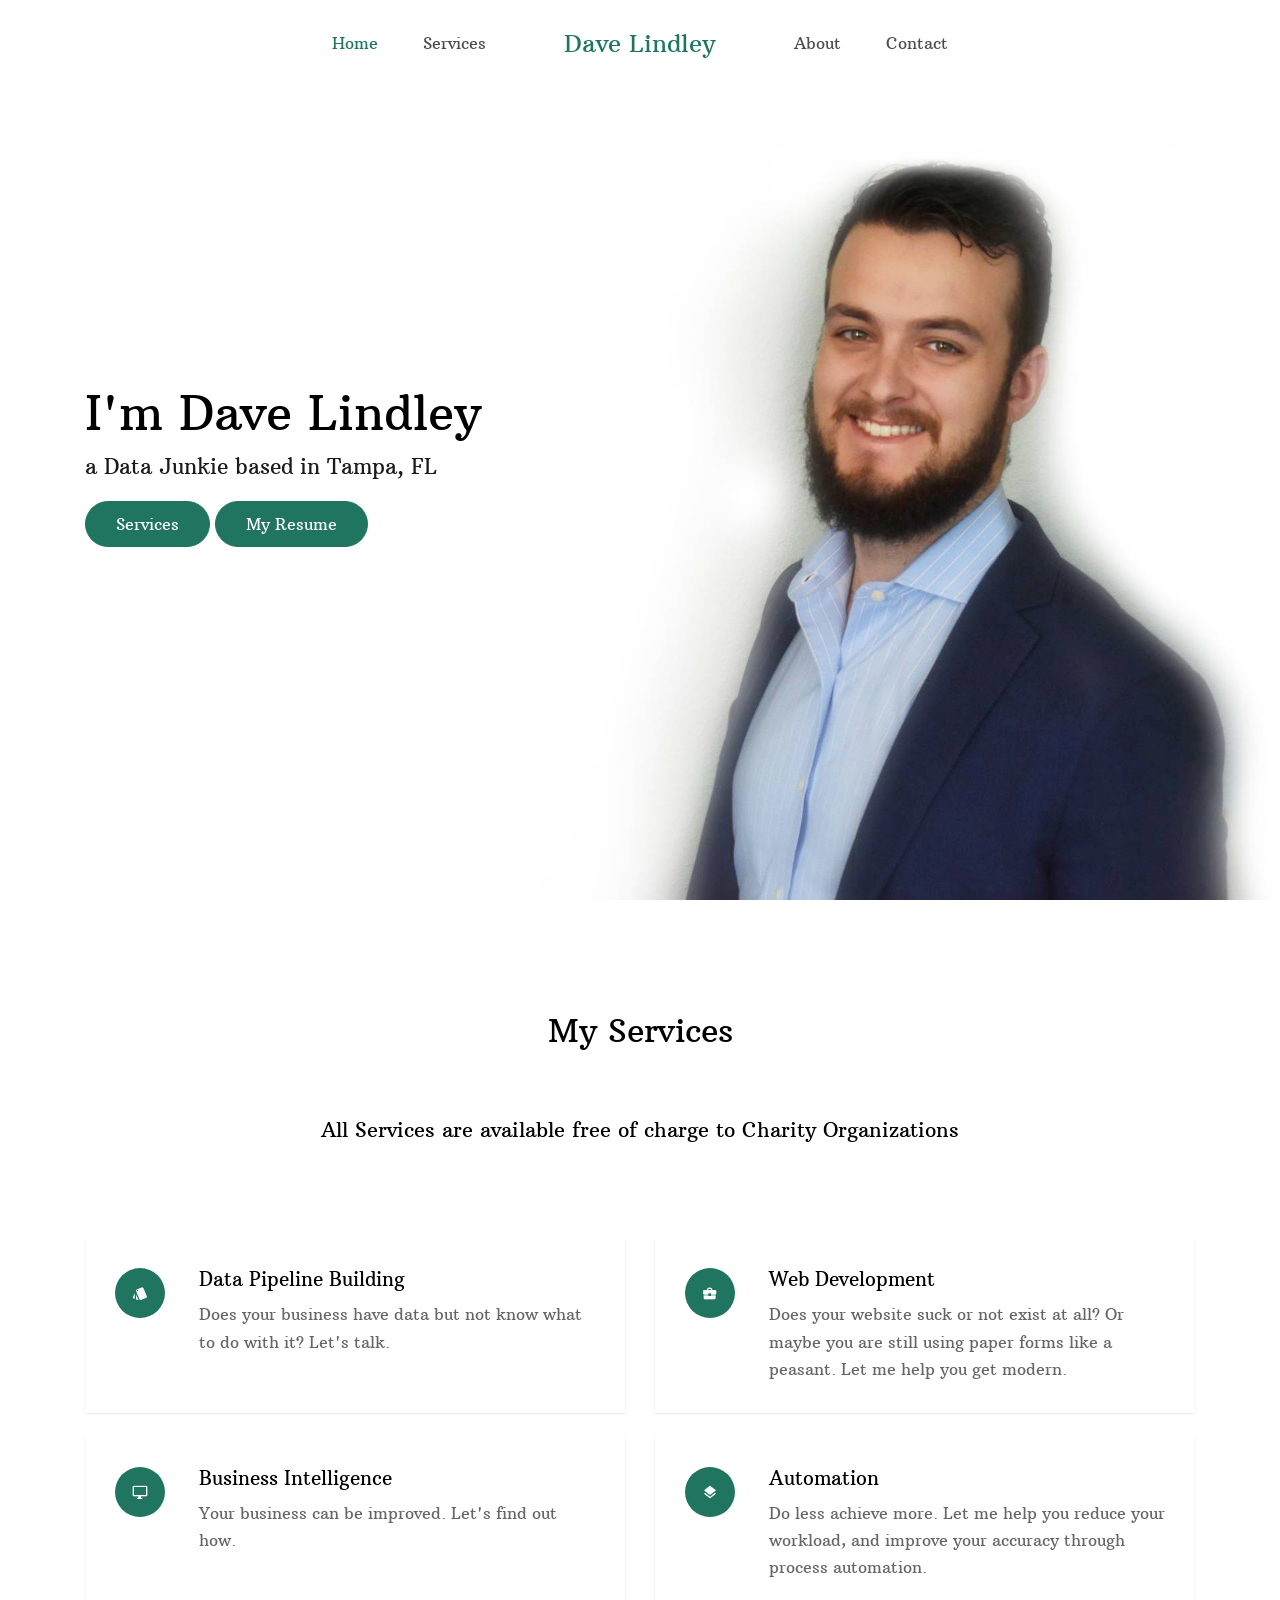
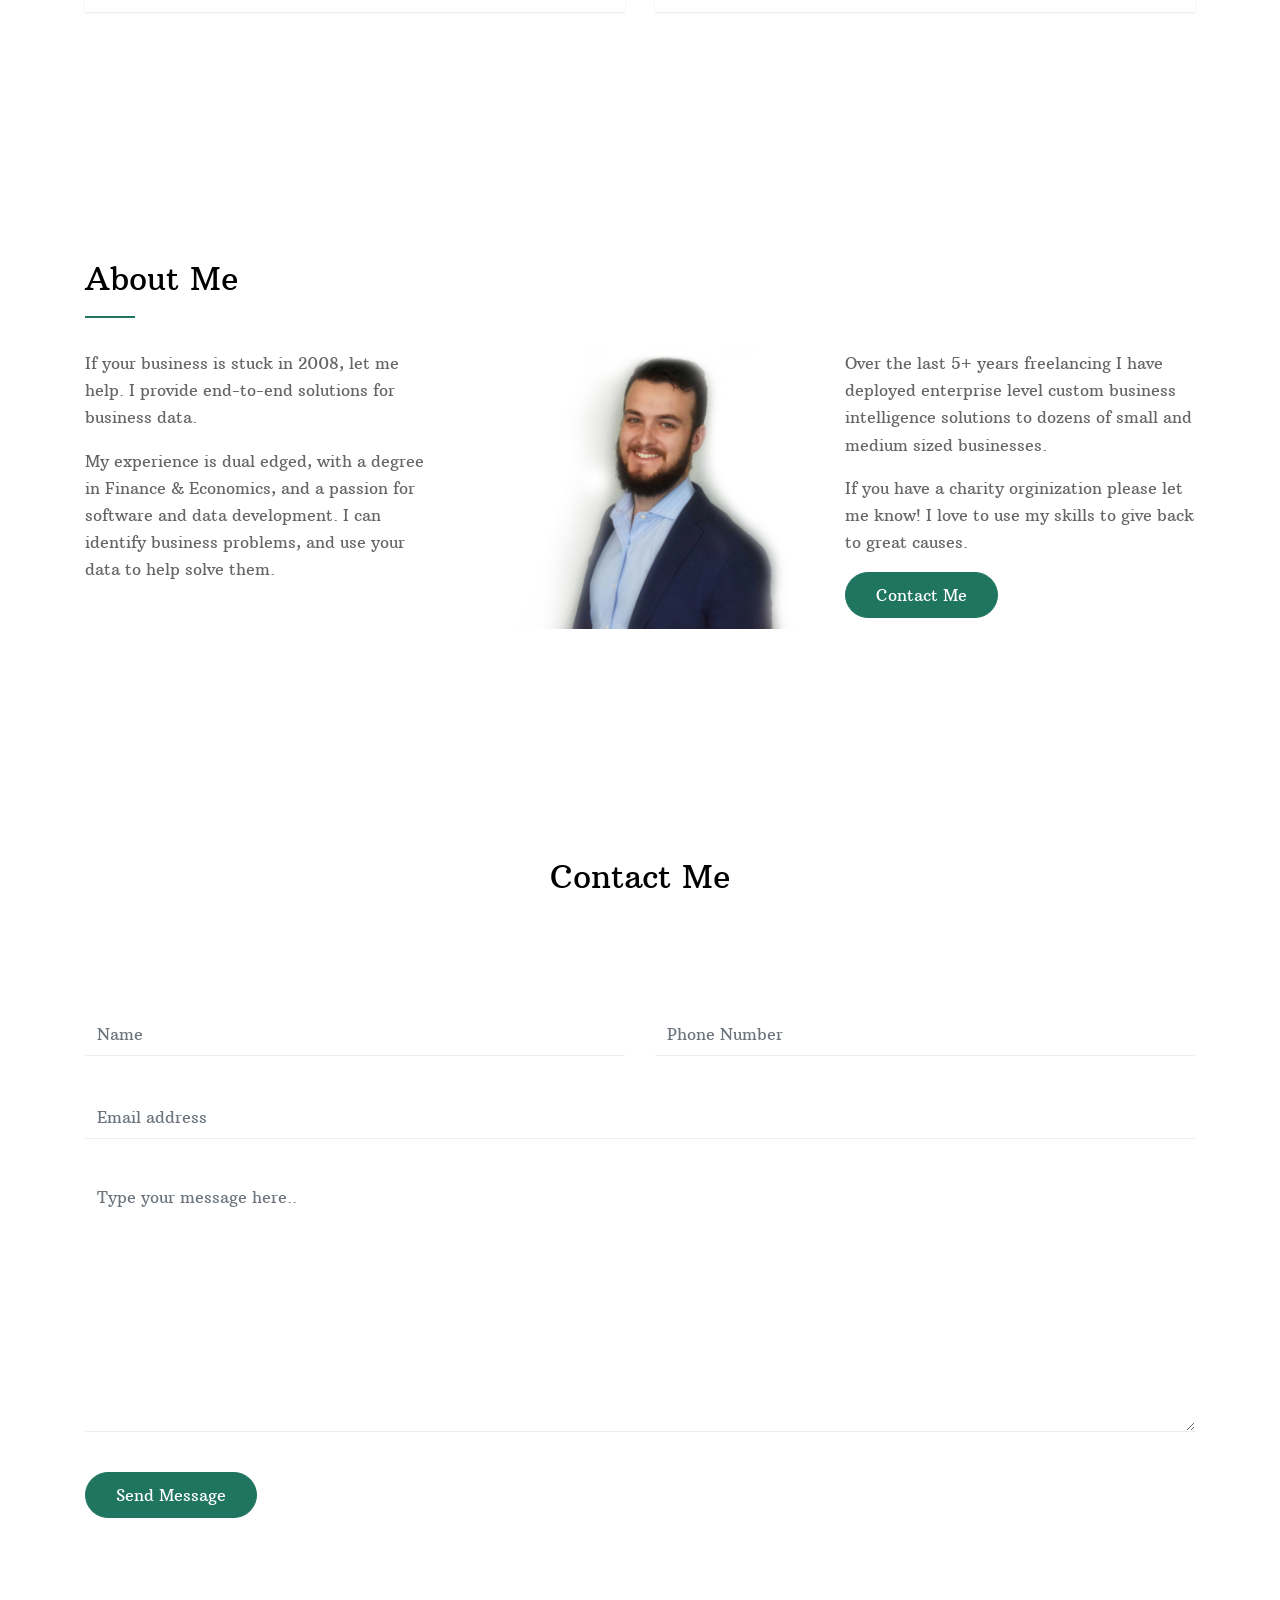
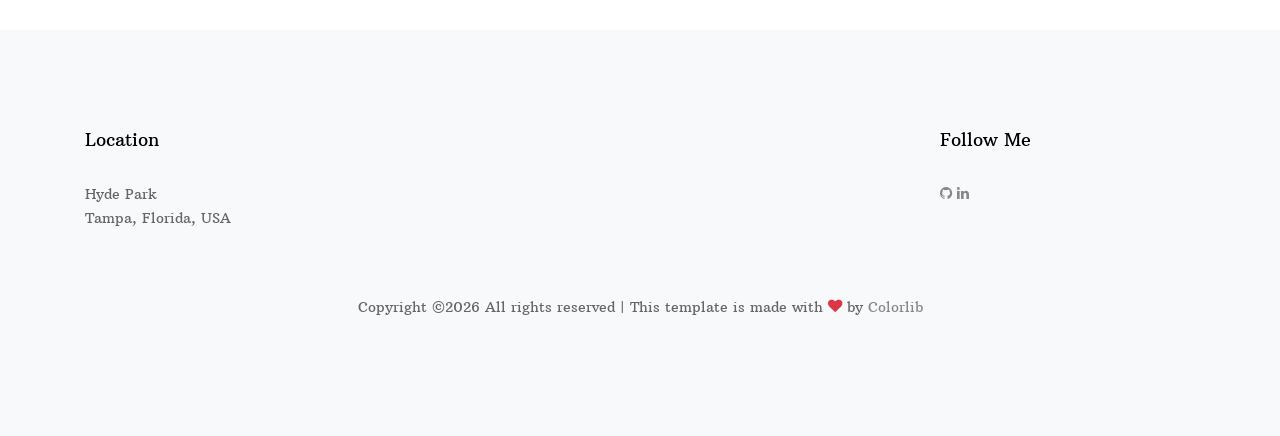
<file: me/index.html>
<!doctype html>
<html lang="en">
  <head>
    <title>Dave Lindley</title>
    <meta charset="utf-8">
    <meta name="viewport" content="width=device-width, initial-scale=1, shrink-to-fit=no">
    
    <link href="https://fonts.googleapis.com/css?family=Arbutus+Slab|Open+Sans:300,400,700" rel="stylesheet">
    <link rel="stylesheet" href="fonts/icomoon/style.css">

    <link rel="stylesheet" href="css/bootstrap.min.css">
    <link rel="stylesheet" href="css/jquery-ui.css">
    <link rel="stylesheet" href="css/owl.carousel.min.css">
    <link rel="stylesheet" href="css/owl.theme.default.min.css">
    <link rel="stylesheet" href="css/owl.theme.default.min.css">

    <link rel="stylesheet" href="css/jquery.fancybox.min.css">

    <link rel="stylesheet" href="css/bootstrap-datepicker.css">

    <link rel="stylesheet" href="fonts/flaticon/font/flaticon.css">

    <link rel="stylesheet" href="css/aos.css">

    <link rel="stylesheet" href="css/style.css">

    <script>
    function submitToAPI(e) {
       e.preventDefault();
       var URL = "https://3p9et5rmu5.execute-api.us-east-1.amazonaws.com/Prod";

            var Namere = /[A-Za-z]{1}[A-Za-z]/;
            if (!Namere.test($("#name-input").val())) {
                         alert ("Name can not less than 2 char");
                return;
            }
            var mobilere = /[0-9]{10}/;
            if (!mobilere.test($("#phone-input").val())) {
                alert ("Please enter valid mobile number");
                return;
            }
            if ($("#email-input").val()=="") {
                alert ("Please enter your email id");
                return;
            }

            var reeamil = /^([\w-\.]+@([\w-]+\.)+[\w-]{2,6})?$/;
            if (!reeamil.test($("#email-input").val())) {
                alert ("Please enter valid email address");
                return;
            }

       var name = $("#name-input").val();
       var phone = $("#phone-input").val();
       var email = $("#email-input").val();
       var desc = $("#description-input").val();
       var data = {
          name : name,
          phone : phone,
          email : email,
          desc : desc
        };

       $.ajax({
         type: "POST",
         url : "https://3p9et5rmu5.execute-api.us-east-1.amazonaws.com/Prod/contact-me",
         dataType: "json",
         crossDomain: "true",
         contentType: "application/json; charset=utf-8",
         data: JSON.stringify(data),


         success: function () {
           // clear form and show a success message
           alert("Thanks! I've got your message & will be in touch shortly.");
           document.getElementById("contact-me-form").reset();
       location.reload();
         },
         error: function () {
           // show an error message
           alert("UnSuccessfull");
         }});
     }

    </script>
  </head>
  <body data-spy="scroll" data-target=".site-navbar-target" data-offset="300">
  


  <div class="site-wrap">

    <div class="site-mobile-menu site-navbar-target">
      <div class="site-mobile-menu-header">
        <div class="site-mobile-menu-close mt-3">
          <span class="icon-close2 js-menu-toggle"></span>
        </div>
      </div>
      <div class="site-mobile-menu-body"></div>
    </div>
   
    <header class="site-navbar py-4 js-sticky-header site-navbar-target" role="banner">

      <div class="container-fluid">
        <div class="row align-items-center justify-content-center">
          
          <div class="">
            <nav class="site-navigation position-relative text-right" role="navigation">
              <ul class="site-menu main-menu js-clone-nav mr-auto d-none d-lg-block">
                <li><a href="#home-section" class="nav-link">Home</a></li>
                <li><a href="#services-section" class="nav-link">Services</a></li>

                
              </ul>
            </nav>
          </div>

          <div class=" text-center mx-5">
            <h1 class="m-0 site-logo"><a href="index.html">Dave Lindley</a></h1>
          </div>

          <div class="text-left">

            <nav class="site-navigation position-relative" role="navigation">
              <ul class="site-menu main-menu js-clone-nav mr-auto d-none d-lg-block">
                <li><a href="#about-section" class="nav-link">About</a></li>
                <li><a href="#contact-section" class="nav-link">Contact</a></li>
              </ul>
            </nav>


            <div class="d-inline-block d-lg-none" style="position: relative; top: 3px;"><a href="#" class="site-menu-toggle js-menu-toggle float-right"><span class="icon-menu h3"></span></a></div>

          </div>

        </div>
      </div>
      
    </header>


    <div class="site-blocks-cover" id="home-section">

      <div class="container">
        <div class="row justify-content-center">

          <div class="col-md-12 mt-lg-5 text-left align-self-center text-intro">
            <div class="row">
              <div class="col-lg-6">
                <h1 class="text-black">I'm Dave Lindley</h1>
                <p class="lead">a Data Junkie based in Tampa, FL</p>
                <p><a href="#services-section" class="btn smoothscroll btn-primary">Services</a>  <a href="images/DaveLindleyDecember2019.pdf" class="btn smoothscroll btn-primary">My Resume</a></p>

              </div>
            </div>
          </div>
            
        </div>
      </div>

      <img src="images/dave-img.jpg" alt="Image" class="img-face" data-aos="fade">

      
    </div>  

    

    
    <div class="site-section" id="services-section">
      <div class="container">
        <div class="row ">
          <div class="col-12 mb-5 position-relative">
            <h2 class="section-title text-center mb-5">My Services</h2>
            <h5 class="text-center mb-5"> All Services are available free of charge to Charity Organizations</h5>
          </div>
          
          <div class="col-md-6 mb-4">
            <div class="service d-flex h-100">
              <div class="service-number mr-4"><span class="icon-style"></span></div>
              <div class="service-about">
                <h3>Data Pipeline Building</h3>
                <p>Does your business have data but not know what to do with it? Let's talk.</p>
              </div>
            </div>
          </div>

          <div class="col-md-6 mb-4">
            <div class="service d-flex h-100">
              <div class="service-number mr-4"><span class="icon-business_center"></span></div>
              <div class="service-about">
                <h3>Web Development</h3>
                <p>Does your website suck or not exist at all? Or maybe you are still using paper forms like a peasant. Let me help you get modern.</p>
              </div>
            </div>
          </div>

          <div class="col-md-6 mb-4">
            <div class="service d-flex h-100">
              <div class="service-number mr-4"><span class="icon-desktop_windows"></span></div>
              <div class="service-about">
                <h3>Business Intelligence</h3>
                <p>Your business can be improved. Let's find out how.</p>
              </div>
            </div>
          </div>

          <div class="col-md-6 mb-4">
            <div class="service d-flex h-100">
              <div class="service-number mr-4"><span class="icon-layers"></span></div>
              <div class="service-about">
                <h3>Automation</h3>
                <p>Do less achieve more. Let me help you reduce your workload, and improve your accuracy through process automation.</p>
              </div>
            </div>
          </div>

        </div>
      </div>
    </div>

    <div class="site-section" id="about-section">
      <div class="container">
        <div class="row ">
          <div class="col-12 mb-4 position-relative">
            <h2 class="section-title">About Me</h2>
          </div>
          <div class="col-lg-4 order-1 order-lg-2 mb-4 mb-lg-0">
            <div>
            <img src="images/dave-img.jpg" alt="Image" class="img-fluid">
            </div>
          </div>
          <div class="col-lg-4 order-2 order-lg-1">
            <p>If your business is stuck in 2008, let me help. I provide end-to-end solutions for business data.</p>
            <p>My experience is dual edged, with a degree in Finance & Economics, and a passion for software and data development. I can identify business problems, and use your data to help solve them.</p>
          </div>
          <div class="col-lg-4 order-3 order-lg-3">
            <p>Over the last 5+ years freelancing I have deployed enterprise level custom business intelligence solutions to dozens of small and medium sized businesses.</p>
            <p>If you have a charity orginization please let me know! I love to use my skills to give back to great causes.</p>
            <p><a href="#contact-section" class="btn smoothscroll btn-primary">Contact Me</a></p>
          </div>
          
        </div>
      </div>
    </div>



    

    <section class="site-section" id="contact-section">
      <div class="container">
        <div class="row">
          <div class="col-12 mb-5 position-relative">
            <h2 class="section-title text-center mb-5">Contact Me</h2>
          </div>
        </div>
        <form action="#" class="form" id="contact-me-form">
          <div class="row mb-4">
            <div class="form-group col-6">
              <input type="text" id="name-input" class="form-control" placeholder="Name">
            </div>
            <div class="form-group col-6">
              <input type="phone" id="phone-input" class="form-control" placeholder="Phone Number">
            </div>
          </div>

          <div class="row mb-4">
            <div class="form-group col-12">
              <input type="email" id="email-input" class="form-control" placeholder="Email address">
            </div>
          </div>

          <div class="row mb-4">
            <div class="form-group col-12">
              <textarea name="" id="description-input" cols="30" rows="10" class="form-control" placeholder="Type your message here.."></textarea>
            </div>
          </div>

          <div class="g-recaptcha" data-sitekey="6Lc7cVMUAAAAAM1yxf64wrmO8gvi8A1oQ_ead1ys" style="width:100%;"></div>

          <div class="row">
            <div class="col-md-6">
              <input type="submit" class="btn btn-primary" onClick="submitToAPI(event)" value="Send Message">
            </div>
          </div>

        </form>
      </div>
    </section>


    <footer class="site-section bg-light footer">
      <div class="container">
        <div class="row mb-5">
          <div class="col-md-3">
            <h3 class="footer-title">Location</h3>
            <p><span class="d-inline-block d-md-block">Hyde Park</span> Tampa, Florida, USA</p>
          </div>
          <div class="col-md-5 mx-auto">
            <div class="row">
              <div class="col-lg-4">
                <h3 class="footer-title"></h3>
                <ul class="list-unstyled">
                  <li><a href="#"></a></li>
                  <li><a href="#"></a></li>
                  <li><a href="#"></a></li>
                </ul>
              </div>
              <div class="col-lg-4">
                <h3 class="footer-title"></h3>
                <ul class="list-unstyled">
                </ul>
              </div>
              <div class="col-lg-4">
                <h3 class="footer-title"></h3>
                <ul class="list-unstyled">
                </ul>
              </div>
            </div>
          </div>
          <div class="col-md-3">
            <h3 class="footer-title">Follow Me</h3>
            <a href="#" class="social-circle"><span class="icon-github"></span></a>
            <a href="#" class="social-circle"><span class="icon-linkedin"></span></a>
          </div>
        </div>

        <div class="row">
          <div class="col-12 text-center">
          <p>
            <!-- Link back to Colorlib can't be removed. Template is licensed under CC BY 3.0. -->
            Copyright &copy;<script>document.write(new Date().getFullYear());</script> All rights reserved | This template is made with <i class="icon-heart text-danger" aria-hidden="true"></i> by <a href="https://colorlib.com" target="_blank" >Colorlib</a>
            <!-- Link back to Colorlib can't be removed. Template is licensed under CC BY 3.0. -->
            </p>
            </div>
        </div>
      </div>
    </footer>

  </div> <!-- .site-wrap -->

  <script src="js/jquery-3.3.1.min.js"></script>
  <script src="js/jquery-ui.js"></script>
  <script src="js/popper.min.js"></script>
  <script src="js/bootstrap.min.js"></script>
  <script src="js/owl.carousel.min.js"></script>
  <script src="js/jquery.easing.1.3.js"></script>
  <script src="js/aos.js"></script>
  <script src="js/jquery.fancybox.min.js"></script>
  <script src="js/jquery.sticky.js"></script>
  <script src="js/isotope.pkgd.min.js"></script>

  
  <script src="js/main.js"></script>
    
  </body>
</html>
</file>
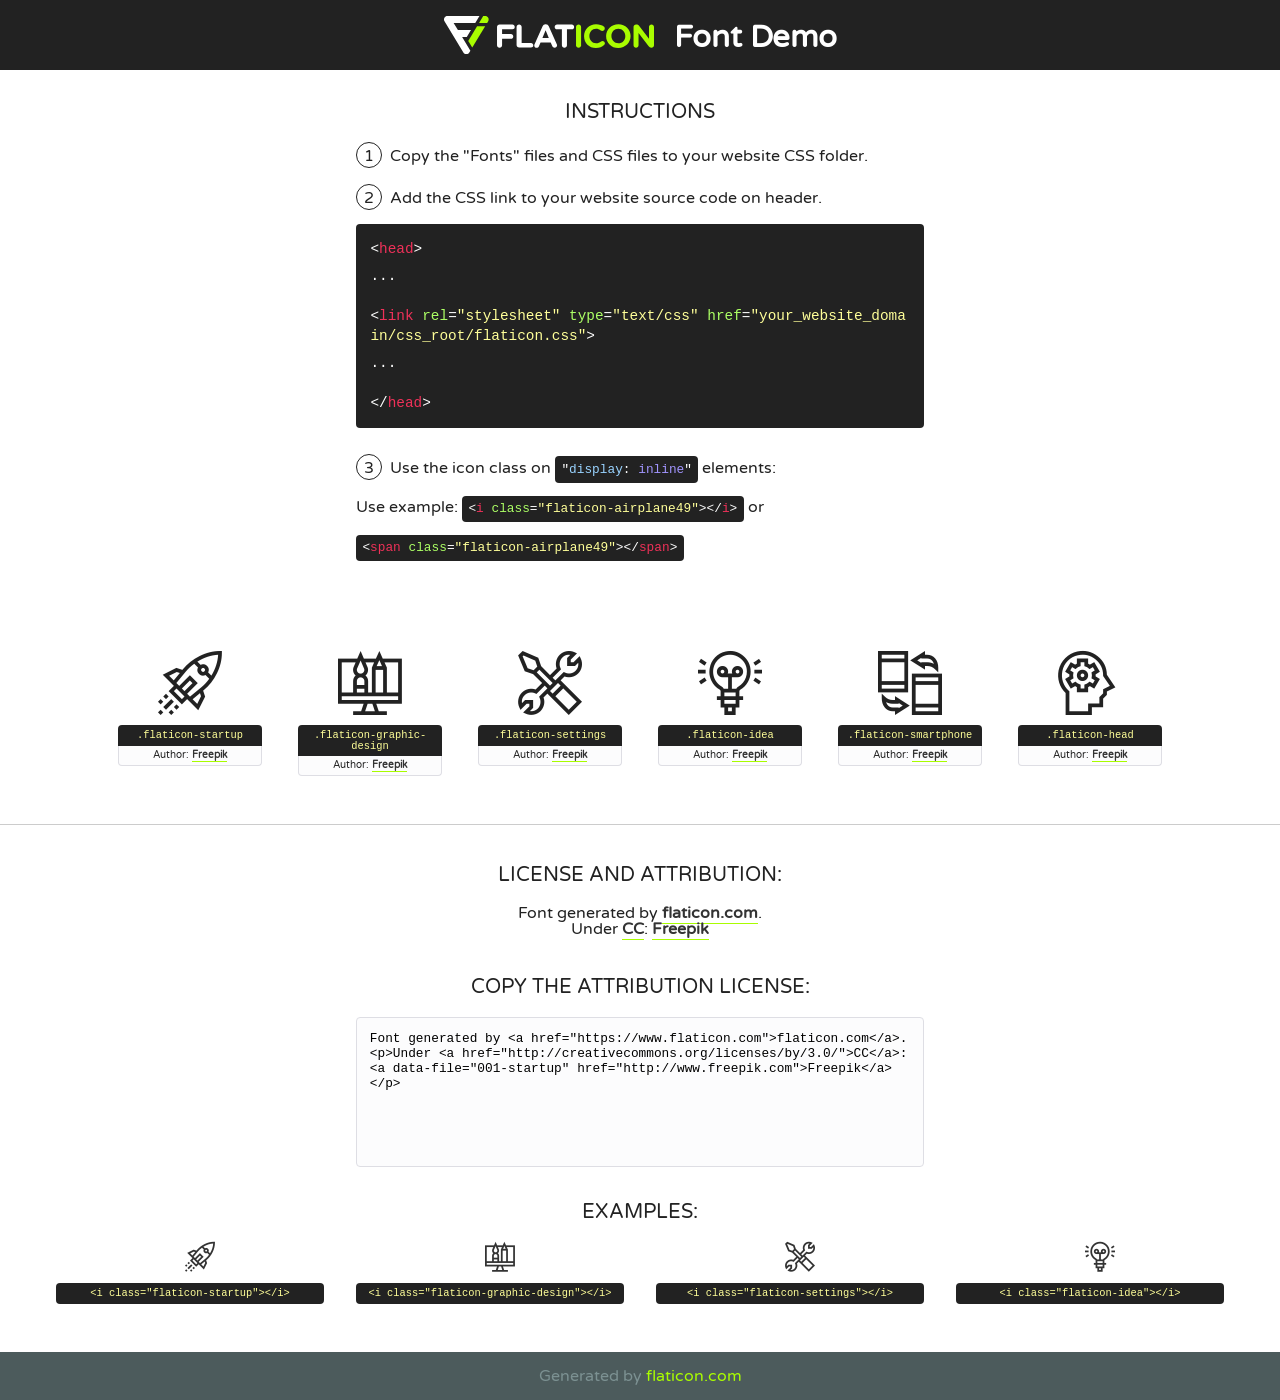
<file: fonts/flaticon/font/flaticon.html>
<!DOCTYPE html>
<!--
  Flaticon icon font: Flaticon
  Creation date: 03/04/2019 06:02
-->
<html>
<!DOCTYPE html>
<html>

<head>
    <title>Flaticon WebFont</title>
    <link href="http://fonts.googleapis.com/css?family=Varela+Round" rel="stylesheet" type="text/css" />
    <link rel="stylesheet" type="text/css" href="flaticon.css">
    <meta charset="UTF-8">
    <style>
    html, body, div, span, applet, object, iframe,
    h1, h2, h3, h4, h5, h6, p, blockquote, pre,
    a, abbr, acronym, address, big, cite, code,
    del, dfn, em, img, ins, kbd, q, s, samp,
    small, strike, strong, sub, sup, tt, var,
    b, u, i, center,
    dl, dt, dd, ol, ul, li,
    fieldset, form, label, legend,
    table, caption, tbody, tfoot, thead, tr, th, td,
    article, aside, canvas, details, embed, 
    figure, figcaption, footer, header, hgroup, 
    menu, nav, output, ruby, section, summary,
    time, mark, audio, video {
        margin: 0;
        padding: 0;
        border: 0;
        font-size: 100%;
        font: inherit;
        vertical-align: baseline;
    }
    /* HTML5 display-role reset for older browsers */
    article, aside, details, figcaption, figure, 
    footer, header, hgroup, menu, nav, section {
        display: block;
    }
    body {
        line-height: 1;
    }
    ol, ul {
        list-style: none;
    }
    blockquote, q {
        quotes: none;
    }
    blockquote:before, blockquote:after,
    q:before, q:after {
        content: '';
        content: none;
    }
    table {
        border-collapse: collapse;
        border-spacing: 0;
    }
    body {
        font-family: 'Varela Round', Helvetica, Arial, sans-serif;
        font-size: 16px;
        color: #222;
    }
    a {
        color: #333;
        border-bottom: 1px solid #a9fd00;
        font-weight: bold;
        text-decoration: none;
    }
    * {
        -moz-box-sizing: border-box;
        -webkit-box-sizing: border-box;
        box-sizing: border-box;
        margin: 0;
        padding: 0;
    }
    [class^="flaticon-"]:before, [class*=" flaticon-"]:before, [class^="flaticon-"]:after, [class*=" flaticon-"]:after {
        font-family: Flaticon;
        font-size: 30px;
        font-style: normal;
        margin-left: 20px;
        color: #333;
    }
    .wrapper {
        max-width: 600px;
        margin: auto;
        padding: 0 1em;
    }
    .title {
        font-size: 1.25em;
        text-align: center;
        margin-bottom: 1em;
        text-transform: uppercase;
    }
    header {
        text-align: center;
        background-color: #222;
        color: #fff;
        padding: 1em;
    }
    header .logo {
        width: 210px;
        height: 38px;
        display: inline-block;
        vertical-align: middle;
        margin-right: 1em;
        border: none;
    }
    header strong {
        font-size: 1.95em;
        font-weight: bold;
        vertical-align: middle;
        margin-top: 5px;
        display: inline-block;
    }
    .demo {
        margin: 2em auto;
        line-height: 1.25em;
    }
    .demo ul li {
        margin-bottom: 1em;
    }
    .demo ul li .num {
        color: #222;
        border-radius: 20px;
        display: inline-block;
        width: 26px;
        padding: 3px;
        height: 26px;
        text-align: center;
        margin-right: 0.5em;
        border: 1px solid #222;
    }
    .demo ul li code {
        background-color: #222;
        border-radius: 4px;
        padding: 0.25em 0.5em;
        display: inline-block;
        color: #fff;
        font-family: Consolas,Monaco,Lucida Console,Liberation Mono,DejaVu Sans Mono,Bitstream Vera Sans Mono,Courier New, monospace;
        font-weight: lighter;
        margin-top: 1em;
        font-size: 0.8em;
        word-break: break-all;
    }
    .demo ul li code.big {
        padding: 1em;
        font-size: 0.9em;
    }
    .demo ul li code .red {
        color: #EF3159;
    }
    .demo ul li code .green {
        color: #ACFF65;
    }
    .demo ul li code .yellow {
        color: #FFFF99;
    }
    .demo ul li code .blue {
        color: #99D3FF;
    }
    .demo ul li code .purple {
        color: #A295FF;
    }
    .demo ul li code .dots {
        margin-top: 0.5em;
        display: block;
    }
    #glyphs {
        border-bottom: 1px solid #ccc;
        padding: 2em 0;
        text-align: center;
    }
    .glyph {
        display: inline-block;
        width: 9em;
        margin: 1em;
        text-align: center;
        vertical-align: top;
        background: #FFF;
    }
    .glyph .glyph-icon {
        padding: 10px;
        display: block;
        font-family:"Flaticon";
        font-size: 64px;
        line-height: 1;
    }
    .glyph .glyph-icon:before {
        font-size: 64px;
        color: #222;
        margin-left: 0;
    }
    .class-name {
        font-size: 0.65em;
        background-color: #222;
        color: #fff;
        border-radius: 4px 4px 0 0;
        padding: 0.5em;
        color: #FFFF99;
        font-family: Consolas,Monaco,Lucida Console,Liberation Mono,DejaVu Sans Mono,Bitstream Vera Sans Mono,Courier New, monospace;
    }
    .author-name {
        font-size: 0.6em;
        background-color: #fcfcfd;
        border: 1px solid #DEDEE4;
        border-top: 0;
        border-radius: 0 0 4px 4px;
        padding: 0.5em;
    }
    .class-name:last-child {
        font-size: 10px;
        color:#888;
    }
    .class-name:last-child a {
        font-size: 10px;
        color:#555;
    }
    .class-name:last-child a:hover {
        color:#a9fd00;
    }
    .glyph > input {
        display: block;
        width: 100px;
        margin: 5px auto;
        text-align: center;
        font-size: 12px;
        cursor: text;
    }
    .glyph > input.icon-input {
        font-family:"Flaticon";
        font-size: 16px;
        margin-bottom: 10px;
    }
    .attribution .title {
        margin-top: 2em;
    }
    .attribution textarea {
        background-color: #fcfcfd;
        padding: 1em;
        border: none;
        box-shadow: none;
        border: 1px solid #DEDEE4;
        border-radius: 4px;
        resize: none;
        width: 100%;
        height: 150px;
        font-size: 0.8em;
        font-family: Consolas,Monaco,Lucida Console,Liberation Mono,DejaVu Sans Mono,Bitstream Vera Sans Mono,Courier New, monospace;
        -webkit-appearance: none;
    }
    .iconsuse {
        margin: 2em auto;
        text-align: center;
        max-width: 1200px;
    }
    .iconsuse:after {
        content: '';
        display: table;
        clear: both;
    }
    .iconsuse .image {
        float: left;
        width: 25%;
        padding: 0 1em;
    }
    .iconsuse .image p {
        margin-bottom: 1em;
    }
    .iconsuse .image span {
        display: block;
        font-size: 0.65em;
        background-color: #222;
        color: #fff;
        border-radius: 4px;
        padding: 0.5em;
        color: #FFFF99;
        margin-top: 1em;
        font-family: Consolas,Monaco,Lucida Console,Liberation Mono,DejaVu Sans Mono,Bitstream Vera Sans Mono,Courier New, monospace;
    }
    #footer {
        text-align: center;
        background-color: #4C5B5C;
        color: #7c9192;
        padding: 1em;
    }
    #footer a {
        border: none;
        color: #a9fd00;
        font-weight: normal;
    }
    @media (max-width: 960px) {
        .iconsuse .image {
            width: 50%;
        }
    }
    @media (max-width: 560px) {
        .iconsuse .image {
            width: 100%;
        }
    }
    </style>
</head>

<body class="characters-off">

    <header>
        <a href="https://www.flaticon.com" target="_blank" class="logo">
            <svg version="1.1" xmlns="http://www.w3.org/2000/svg" xmlns:xlink="http://www.w3.org/1999/xlink" xmlns:a="http://ns.adobe.com/AdobeSVGViewerExtensions/3.0/" viewBox="0 0 560.875 102.036" enable-background="new 0 0 560.875 102.036" xml:space="preserve">
                <defs>
                </defs>
                <g>
                    <g class="letters">
                        <path fill="#ffffff" d="M141.596,29.675c0-3.777,2.985-6.767,6.764-6.767h34.438c3.426,0,6.15,2.728,6.15,6.15
                        c0,3.43-2.724,6.149-6.15,6.149h-27.674v13.091h23.719c3.429,0,6.151,2.724,6.151,6.15c0,3.43-2.723,6.149-6.151,6.149h-23.719
                        v17.574c0,3.773-2.986,6.761-6.764,6.761c-3.779,0-6.764-2.989-6.764-6.761V29.675z"></path>
                        <path fill="#ffffff" d="M193.844,29.149c0-3.781,2.985-6.767,6.764-6.767c3.776,0,6.763,2.985,6.763,6.767v42.957h25.039
                        c3.426,0,6.149,2.726,6.149,6.153c0,3.425-2.723,6.15-6.149,6.15h-31.802c-3.779,0-6.764-2.986-6.764-6.768V29.149z"></path>
                        <path fill="#ffffff" d="M241.891,75.71l21.438-48.407c1.492-3.341,4.215-5.357,7.906-5.357h0.792
                        c3.686,0,6.323,2.017,7.815,5.357l21.439,48.407c0.436,0.967,0.701,1.845,0.701,2.723c0,3.602-2.809,6.501-6.414,6.501
                        c-3.161,0-5.269-1.845-6.499-4.655l-4.132-9.661h-27.059l-4.301,10.102c-1.144,2.631-3.426,4.214-6.237,4.214
                        c-3.517,0-6.24-2.81-6.24-6.325C241.1,77.64,241.451,76.677,241.891,75.71z M279.932,58.666l-8.521-20.297l-8.526,20.297H279.932
                        z"></path>
                        <path fill="#ffffff" d="M314.864,35.387H301.86c-3.429,0-6.239-2.813-6.239-6.238c0-3.429,2.811-6.24,6.239-6.24h39.533
                        c3.426,0,6.237,2.811,6.237,6.24c0,3.425-2.811,6.238-6.237,6.238h-13.001v42.785c0,3.773-2.99,6.761-6.764,6.761
                        c-3.779,0-6.764-2.989-6.764-6.761V35.387z"></path>
                        <path fill="#A9FD00" d="M352.615,29.149c0-3.781,2.985-6.767,6.767-6.767c3.774,0,6.761,2.985,6.761,6.767v49.024
                        c0,3.773-2.987,6.761-6.761,6.761c-3.781,0-6.767-2.989-6.767-6.761V29.149z"></path>
                        <path fill="#A9FD00" d="M374.132,53.836v-0.179c0-17.481,13.178-31.801,32.065-31.801c9.22,0,15.459,2.458,20.557,6.238
                        c1.402,1.054,2.637,2.985,2.637,5.357c0,3.692-2.985,6.59-6.681,6.59c-1.845,0-3.071-0.702-4.044-1.319
                        c-3.776-2.813-7.729-4.393-12.562-4.393c-10.364,0-17.831,8.611-17.831,19.154v0.173c0,10.542,7.291,19.329,17.831,19.329
                        c5.715,0,9.492-1.756,13.359-4.834c1.049-0.874,2.458-1.491,4.039-1.491c3.429,0,6.325,2.813,6.325,6.236
                        c0,2.106-1.056,3.78-2.282,4.834c-5.539,4.834-12.036,7.733-21.878,7.733C387.572,85.464,374.132,71.493,374.132,53.836z"></path>
                        <path fill="#A9FD00" d="M433.009,53.836v-0.179c0-17.481,13.79-31.801,32.766-31.801c18.981,0,32.592,14.143,32.592,31.628v0.173
                        c0,17.483-13.785,31.807-32.769,31.807C446.625,85.464,433.009,71.32,433.009,53.836z M484.224,53.836v-0.179
                        c0-10.539-7.725-19.326-18.626-19.326c-10.893,0-18.449,8.611-18.449,19.154v0.173c0,10.542,7.73,19.329,18.626,19.329
                        C476.676,72.986,484.224,64.378,484.224,53.836z"></path>
                        <path fill="#A9FD00" d="M506.233,29.321c0-3.774,2.99-6.763,6.767-6.763h1.401c3.252,0,5.183,1.583,7.029,3.953l26.093,34.265
                        V29.059c0-3.692,2.99-6.677,6.681-6.677c3.683,0,6.671,2.985,6.671,6.677v48.934c0,3.78-2.987,6.765-6.764,6.765h-0.436
                        c-3.257,0-5.188-1.581-7.034-3.953l-27.056-35.492v32.944c0,3.687-2.985,6.676-6.678,6.676c-3.683,0-6.673-2.989-6.673-6.676
                        V29.321z"></path>
                    </g>
                    <g class="insignia">
                        <path fill="#ffffff" d="M48.372,56.137h12.517l11.156-18.537H37.186L25.688,18.539h57.825L94.668,0H9.271
                        C5.925,0,2.842,1.801,1.198,4.716c-1.644,2.907-1.593,6.482,0.134,9.343l50.38,83.501c1.678,2.781,4.689,4.476,7.938,4.476
                        c3.246,0,6.257-1.695,7.935-4.476l2.898-4.804L48.372,56.137z"></path>
                        <g class="i">
                            <path fill="#A9FD00" d="M93.575,18.539h0.031v0.004l21.652,0.004l2.705-4.488c1.727-2.861,1.778-6.436,0.133-9.343
                            C116.454,1.801,113.371,0,110.026,0h-5.294L93.575,18.539z"></path>
                            <polygon fill="#A9FD00" points="88.291,27.356 64.725,66.486 75.519,84.404 109.942,27.356"></polygon>
                        </g>
                    </g>
                </g>
            </svg>
        </a>
        <strong>Font Demo</strong>
    </header>


    <section class="demo wrapper">

        <p class="title">Instructions</p>

        <ul>
            <li>
                <span class="num">1</span>Copy the "Fonts" files and CSS files to your website CSS folder.
            </li>
            <li>
                <span class="num">2</span>Add the CSS link to your website source code on header.
                <code class="big">
                    &lt;<span class="red">head</span>&gt;
                    <br/><span class="dots">...</span>
                    <br/>&lt;<span class="red">link</span> <span class="green">rel</span>=<span class="yellow">"stylesheet"</span> <span class="green">type</span>=<span class="yellow">"text/css"</span> <span class="green">href</span>=<span class="yellow">"your_website_domain/css_root/flaticon.css"</span>&gt;
                    <br/><span class="dots">...</span>
                    <br/>&lt;/<span class="red">head</span>&gt;
                </code>
            </li>

            <li>
                <p>
                    <span class="num">3</span>Use the icon class on <code>"<span class="blue">display</span>:<span class="purple"> inline</span>"</code> elements:
                    <br />
                    Use example: <code>&lt;<span class="red">i</span> <span class="green">class</span>=<span class="yellow">&quot;flaticon-airplane49&quot;</span>&gt;&lt;/<span class="red">i</span>&gt;</code> or <code>&lt;<span class="red">span</span> <span class="green">class</span>=<span class="yellow">&quot;flaticon-airplane49&quot;</span>&gt;&lt;/<span class="red">span</span>&gt;</code>
            </li>
        </ul>

    </section>




   <section id="glyphs">          
    
      
        <div class="glyph"><div class="glyph-icon flaticon-startup"></div>
            <div class="class-name">.flaticon-startup</div>
            <div class="author-name">Author: <a data-file="001-startup" href="http://www.freepik.com">Freepik</a> </div> 
        </div>        
        
        <div class="glyph"><div class="glyph-icon flaticon-graphic-design"></div>
            <div class="class-name">.flaticon-graphic-design</div>
            <div class="author-name">Author: <a data-file="002-graphic-design" href="http://www.freepik.com">Freepik</a> </div> 
        </div>        
        
        <div class="glyph"><div class="glyph-icon flaticon-settings"></div>
            <div class="class-name">.flaticon-settings</div>
            <div class="author-name">Author: <a data-file="003-settings" href="http://www.freepik.com">Freepik</a> </div> 
        </div>        
        
        <div class="glyph"><div class="glyph-icon flaticon-idea"></div>
            <div class="class-name">.flaticon-idea</div>
            <div class="author-name">Author: <a data-file="004-idea" href="http://www.freepik.com">Freepik</a> </div> 
        </div>        
        
        <div class="glyph"><div class="glyph-icon flaticon-smartphone"></div>
            <div class="class-name">.flaticon-smartphone</div>
            <div class="author-name">Author: <a data-file="005-smartphone" href="http://www.freepik.com">Freepik</a> </div> 
        </div>        
        
        <div class="glyph"><div class="glyph-icon flaticon-head"></div>
            <div class="class-name">.flaticon-head</div>
            <div class="author-name">Author: <a data-file="006-head" href="http://www.freepik.com">Freepik</a> </div> 
        </div>        
        

    </section>



    <section class="attribution wrapper"   style="text-align:center;">

      <div class="title">License and attribution:</div><div class="attrDiv">Font generated by <a href="https://www.flaticon.com">flaticon.com</a>. <div><p>Under <a href="http://creativecommons.org/licenses/by/3.0/">CC</a>: <a data-file="001-startup" href="http://www.freepik.com">Freepik</a></p>  </div>
      </div>
      <div class="title">Copy the Attribution License:</div>

    <textarea onclick="this.focus();this.select();">Font generated by &lt;a href=&quot;https://www.flaticon.com&quot;&gt;flaticon.com&lt;/a&gt;. <p>Under <a href="http://creativecommons.org/licenses/by/3.0/">CC</a>: <a data-file="001-startup" href="http://www.freepik.com">Freepik</a></p>  
     </textarea>

    </section>

    <section class="iconsuse">

          <div class="title">Examples:</div>            
             
            <div class="image">
                <p>
                    <i class="glyph-icon flaticon-startup"></i> 
                    <span>&lt;i class=&quot;flaticon-startup&quot;&gt;&lt;/i&gt;</span>
                </p>
            </div>
            
            <div class="image">
                <p>
                    <i class="glyph-icon flaticon-graphic-design"></i> 
                    <span>&lt;i class=&quot;flaticon-graphic-design&quot;&gt;&lt;/i&gt;</span>
                </p>
            </div>
            
            <div class="image">
                <p>
                    <i class="glyph-icon flaticon-settings"></i> 
                    <span>&lt;i class=&quot;flaticon-settings&quot;&gt;&lt;/i&gt;</span>
                </p>
            </div>
            
            <div class="image">
                <p>
                    <i class="glyph-icon flaticon-idea"></i> 
                    <span>&lt;i class=&quot;flaticon-idea&quot;&gt;&lt;/i&gt;</span>
                </p>
            </div>
                       
        </div>
                            
    </section>

<div id="footer">
    <div>Generated by <a href="https://www.flaticon.com">flaticon.com</a>
    </div>
</div>



</body>
</html>
</file>
<file: me/fonts/icomoon/style.css>
@font-face {
  font-family: 'icomoon';
  src:  url('fonts/icomoon.eot?10si43');
  src:  url('fonts/icomoon.eot?10si43#iefix') format('embedded-opentype'),
    url('fonts/icomoon.ttf?10si43') format('truetype'),
    url('fonts/icomoon.woff?10si43') format('woff'),
    url('fonts/icomoon.svg?10si43#icomoon') format('svg');
  font-weight: normal;
  font-style: normal;
}

[class^="icon-"], [class*=" icon-"] {
  /* use !important to prevent issues with browser extensions that change fonts */
  font-family: 'icomoon' !important;
  speak: none;
  font-style: normal;
  font-weight: normal;
  font-variant: normal;
  text-transform: none;
  line-height: 1;

  /* Better Font Rendering =========== */
  -webkit-font-smoothing: antialiased;
  -moz-osx-font-smoothing: grayscale;
}

.icon-asterisk:before {
  content: "\f069";
}
.icon-plus:before {
  content: "\f067";
}
.icon-question:before {
  content: "\f128";
}
.icon-minus:before {
  content: "\f068";
}
.icon-glass:before {
  content: "\f000";
}
.icon-music:before {
  content: "\f001";
}
.icon-search:before {
  content: "\f002";
}
.icon-envelope-o:before {
  content: "\f003";
}
.icon-heart:before {
  content: "\f004";
}
.icon-star:before {
  content: "\f005";
}
.icon-star-o:before {
  content: "\f006";
}
.icon-user:before {
  content: "\f007";
}
.icon-film:before {
  content: "\f008";
}
.icon-th-large:before {
  content: "\f009";
}
.icon-th:before {
  content: "\f00a";
}
.icon-th-list:before {
  content: "\f00b";
}
.icon-check:before {
  content: "\f00c";
}
.icon-close:before {
  content: "\f00d";
}
.icon-remove:before {
  content: "\f00d";
}
.icon-times:before {
  content: "\f00d";
}
.icon-search-plus:before {
  content: "\f00e";
}
.icon-search-minus:before {
  content: "\f010";
}
.icon-power-off:before {
  content: "\f011";
}
.icon-signal:before {
  content: "\f012";
}
.icon-cog:before {
  content: "\f013";
}
.icon-gear:before {
  content: "\f013";
}
.icon-trash-o:before {
  content: "\f014";
}
.icon-home:before {
  content: "\f015";
}
.icon-file-o:before {
  content: "\f016";
}
.icon-clock-o:before {
  content: "\f017";
}
.icon-road:before {
  content: "\f018";
}
.icon-download:before {
  content: "\f019";
}
.icon-arrow-circle-o-down:before {
  content: "\f01a";
}
.icon-arrow-circle-o-up:before {
  content: "\f01b";
}
.icon-inbox:before {
  content: "\f01c";
}
.icon-play-circle-o:before {
  content: "\f01d";
}
.icon-repeat:before {
  content: "\f01e";
}
.icon-rotate-right:before {
  content: "\f01e";
}
.icon-refresh:before {
  content: "\f021";
}
.icon-list-alt:before {
  content: "\f022";
}
.icon-lock:before {
  content: "\f023";
}
.icon-flag:before {
  content: "\f024";
}
.icon-headphones:before {
  content: "\f025";
}
.icon-volume-off:before {
  content: "\f026";
}
.icon-volume-down:before {
  content: "\f027";
}
.icon-volume-up:before {
  content: "\f028";
}
.icon-qrcode:before {
  content: "\f029";
}
.icon-barcode:before {
  content: "\f02a";
}
.icon-tag:before {
  content: "\f02b";
}
.icon-tags:before {
  content: "\f02c";
}
.icon-book:before {
  content: "\f02d";
}
.icon-bookmark:before {
  content: "\f02e";
}
.icon-print:before {
  content: "\f02f";
}
.icon-camera:before {
  content: "\f030";
}
.icon-font:before {
  content: "\f031";
}
.icon-bold:before {
  content: "\f032";
}
.icon-italic:before {
  content: "\f033";
}
.icon-text-height:before {
  content: "\f034";
}
.icon-text-width:before {
  content: "\f035";
}
.icon-align-left:before {
  content: "\f036";
}
.icon-align-center:before {
  content: "\f037";
}
.icon-align-right:before {
  content: "\f038";
}
.icon-align-justify:before {
  content: "\f039";
}
.icon-list:before {
  content: "\f03a";
}
.icon-dedent:before {
  content: "\f03b";
}
.icon-outdent:before {
  content: "\f03b";
}
.icon-indent:before {
  content: "\f03c";
}
.icon-video-camera:before {
  content: "\f03d";
}
.icon-image:before {
  content: "\f03e";
}
.icon-photo:before {
  content: "\f03e";
}
.icon-picture-o:before {
  content: "\f03e";
}
.icon-pencil:before {
  content: "\f040";
}
.icon-map-marker:before {
  content: "\f041";
}
.icon-adjust:before {
  content: "\f042";
}
.icon-tint:before {
  content: "\f043";
}
.icon-edit:before {
  content: "\f044";
}
.icon-pencil-square-o:before {
  content: "\f044";
}
.icon-share-square-o:before {
  content: "\f045";
}
.icon-check-square-o:before {
  content: "\f046";
}
.icon-arrows:before {
  content: "\f047";
}
.icon-step-backward:before {
  content: "\f048";
}
.icon-fast-backward:before {
  content: "\f049";
}
.icon-backward:before {
  content: "\f04a";
}
.icon-play:before {
  content: "\f04b";
}
.icon-pause:before {
  content: "\f04c";
}
.icon-stop:before {
  content: "\f04d";
}
.icon-forward:before {
  content: "\f04e";
}
.icon-fast-forward:before {
  content: "\f050";
}
.icon-step-forward:before {
  content: "\f051";
}
.icon-eject:before {
  content: "\f052";
}
.icon-chevron-left:before {
  content: "\f053";
}
.icon-chevron-right:before {
  content: "\f054";
}
.icon-plus-circle:before {
  content: "\f055";
}
.icon-minus-circle:before {
  content: "\f056";
}
.icon-times-circle:before {
  content: "\f057";
}
.icon-check-circle:before {
  content: "\f058";
}
.icon-question-circle:before {
  content: "\f059";
}
.icon-info-circle:before {
  content: "\f05a";
}
.icon-crosshairs:before {
  content: "\f05b";
}
.icon-times-circle-o:before {
  content: "\f05c";
}
.icon-check-circle-o:before {
  content: "\f05d";
}
.icon-ban:before {
  content: "\f05e";
}
.icon-arrow-left:before {
  content: "\f060";
}
.icon-arrow-right:before {
  content: "\f061";
}
.icon-arrow-up:before {
  content: "\f062";
}
.icon-arrow-down:before {
  content: "\f063";
}
.icon-mail-forward:before {
  content: "\f064";
}
.icon-share:before {
  content: "\f064";
}
.icon-expand:before {
  content: "\f065";
}
.icon-compress:before {
  content: "\f066";
}
.icon-exclamation-circle:before {
  content: "\f06a";
}
.icon-gift:before {
  content: "\f06b";
}
.icon-leaf:before {
  content: "\f06c";
}
.icon-fire:before {
  content: "\f06d";
}
.icon-eye:before {
  content: "\f06e";
}
.icon-eye-slash:before {
  content: "\f070";
}
.icon-exclamation-triangle:before {
  content: "\f071";
}
.icon-warning:before {
  content: "\f071";
}
.icon-plane:before {
  content: "\f072";
}
.icon-calendar:before {
  content: "\f073";
}
.icon-random:before {
  content: "\f074";
}
.icon-comment:before {
  content: "\f075";
}
.icon-magnet:before {
  content: "\f076";
}
.icon-chevron-up:before {
  content: "\f077";
}
.icon-chevron-down:before {
  content: "\f078";
}
.icon-retweet:before {
  content: "\f079";
}
.icon-shopping-cart:before {
  content: "\f07a";
}
.icon-folder:before {
  content: "\f07b";
}
.icon-folder-open:before {
  content: "\f07c";
}
.icon-arrows-v:before {
  content: "\f07d";
}
.icon-arrows-h:before {
  content: "\f07e";
}
.icon-bar-chart:before {
  content: "\f080";
}
.icon-bar-chart-o:before {
  content: "\f080";
}
.icon-twitter-square:before {
  content: "\f081";
}
.icon-facebook-square:before {
  content: "\f082";
}
.icon-camera-retro:before {
  content: "\f083";
}
.icon-key:before {
  content: "\f084";
}
.icon-cogs:before {
  content: "\f085";
}
.icon-gears:before {
  content: "\f085";
}
.icon-comments:before {
  content: "\f086";
}
.icon-thumbs-o-up:before {
  content: "\f087";
}
.icon-thumbs-o-down:before {
  content: "\f088";
}
.icon-star-half:before {
  content: "\f089";
}
.icon-heart-o:before {
  content: "\f08a";
}
.icon-sign-out:before {
  content: "\f08b";
}
.icon-linkedin-square:before {
  content: "\f08c";
}
.icon-thumb-tack:before {
  content: "\f08d";
}
.icon-external-link:before {
  content: "\f08e";
}
.icon-sign-in:before {
  content: "\f090";
}
.icon-trophy:before {
  content: "\f091";
}
.icon-github-square:before {
  content: "\f092";
}
.icon-upload:before {
  content: "\f093";
}
.icon-lemon-o:before {
  content: "\f094";
}
.icon-phone:before {
  content: "\f095";
}
.icon-square-o:before {
  content: "\f096";
}
.icon-bookmark-o:before {
  content: "\f097";
}
.icon-phone-square:before {
  content: "\f098";
}
.icon-twitter:before {
  content: "\f099";
}
.icon-facebook:before {
  content: "\f09a";
}
.icon-facebook-f:before {
  content: "\f09a";
}
.icon-github:before {
  content: "\f09b";
}
.icon-unlock:before {
  content: "\f09c";
}
.icon-credit-card:before {
  content: "\f09d";
}
.icon-feed:before {
  content: "\f09e";
}
.icon-rss:before {
  content: "\f09e";
}
.icon-hdd-o:before {
  content: "\f0a0";
}
.icon-bullhorn:before {
  content: "\f0a1";
}
.icon-bell-o:before {
  content: "\f0a2";
}
.icon-certificate:before {
  content: "\f0a3";
}
.icon-hand-o-right:before {
  content: "\f0a4";
}
.icon-hand-o-left:before {
  content: "\f0a5";
}
.icon-hand-o-up:before {
  content: "\f0a6";
}
.icon-hand-o-down:before {
  content: "\f0a7";
}
.icon-arrow-circle-left:before {
  content: "\f0a8";
}
.icon-arrow-circle-right:before {
  content: "\f0a9";
}
.icon-arrow-circle-up:before {
  content: "\f0aa";
}
.icon-arrow-circle-down:before {
  content: "\f0ab";
}
.icon-globe:before {
  content: "\f0ac";
}
.icon-wrench:before {
  content: "\f0ad";
}
.icon-tasks:before {
  content: "\f0ae";
}
.icon-filter:before {
  content: "\f0b0";
}
.icon-briefcase:before {
  content: "\f0b1";
}
.icon-arrows-alt:before {
  content: "\f0b2";
}
.icon-group:before {
  content: "\f0c0";
}
.icon-users:before {
  content: "\f0c0";
}
.icon-chain:before {
  content: "\f0c1";
}
.icon-link:before {
  content: "\f0c1";
}
.icon-cloud:before {
  content: "\f0c2";
}
.icon-flask:before {
  content: "\f0c3";
}
.icon-cut:before {
  content: "\f0c4";
}
.icon-scissors:before {
  content: "\f0c4";
}
.icon-copy:before {
  content: "\f0c5";
}
.icon-files-o:before {
  content: "\f0c5";
}
.icon-paperclip:before {
  content: "\f0c6";
}
.icon-floppy-o:before {
  content: "\f0c7";
}
.icon-save:before {
  content: "\f0c7";
}
.icon-square:before {
  content: "\f0c8";
}
.icon-bars:before {
  content: "\f0c9";
}
.icon-navicon:before {
  content: "\f0c9";
}
.icon-reorder:before {
  content: "\f0c9";
}
.icon-list-ul:before {
  content: "\f0ca";
}
.icon-list-ol:before {
  content: "\f0cb";
}
.icon-strikethrough:before {
  content: "\f0cc";
}
.icon-underline:before {
  content: "\f0cd";
}
.icon-table:before {
  content: "\f0ce";
}
.icon-magic:before {
  content: "\f0d0";
}
.icon-truck:before {
  content: "\f0d1";
}
.icon-pinterest:before {
  content: "\f0d2";
}
.icon-pinterest-square:before {
  content: "\f0d3";
}
.icon-google-plus-square:before {
  content: "\f0d4";
}
.icon-google-plus:before {
  content: "\f0d5";
}
.icon-money:before {
  content: "\f0d6";
}
.icon-caret-down:before {
  content: "\f0d7";
}
.icon-caret-up:before {
  content: "\f0d8";
}
.icon-caret-left:before {
  content: "\f0d9";
}
.icon-caret-right:before {
  content: "\f0da";
}
.icon-columns:before {
  content: "\f0db";
}
.icon-sort:before {
  content: "\f0dc";
}
.icon-unsorted:before {
  content: "\f0dc";
}
.icon-sort-desc:before {
  content: "\f0dd";
}
.icon-sort-down:before {
  content: "\f0dd";
}
.icon-sort-asc:before {
  content: "\f0de";
}
.icon-sort-up:before {
  content: "\f0de";
}
.icon-envelope:before {
  content: "\f0e0";
}
.icon-linkedin:before {
  content: "\f0e1";
}
.icon-rotate-left:before {
  content: "\f0e2";
}
.icon-undo:before {
  content: "\f0e2";
}
.icon-gavel:before {
  content: "\f0e3";
}
.icon-legal:before {
  content: "\f0e3";
}
.icon-dashboard:before {
  content: "\f0e4";
}
.icon-tachometer:before {
  content: "\f0e4";
}
.icon-comment-o:before {
  content: "\f0e5";
}
.icon-comments-o:before {
  content: "\f0e6";
}
.icon-bolt:before {
  content: "\f0e7";
}
.icon-flash:before {
  content: "\f0e7";
}
.icon-sitemap:before {
  content: "\f0e8";
}
.icon-umbrella:before {
  content: "\f0e9";
}
.icon-clipboard:before {
  content: "\f0ea";
}
.icon-paste:before {
  content: "\f0ea";
}
.icon-lightbulb-o:before {
  content: "\f0eb";
}
.icon-exchange:before {
  content: "\f0ec";
}
.icon-cloud-download:before {
  content: "\f0ed";
}
.icon-cloud-upload:before {
  content: "\f0ee";
}
.icon-user-md:before {
  content: "\f0f0";
}
.icon-stethoscope:before {
  content: "\f0f1";
}
.icon-suitcase:before {
  content: "\f0f2";
}
.icon-bell:before {
  content: "\f0f3";
}
.icon-coffee:before {
  content: "\f0f4";
}
.icon-cutlery:before {
  content: "\f0f5";
}
.icon-file-text-o:before {
  content: "\f0f6";
}
.icon-building-o:before {
  content: "\f0f7";
}
.icon-hospital-o:before {
  content: "\f0f8";
}
.icon-ambulance:before {
  content: "\f0f9";
}
.icon-medkit:before {
  content: "\f0fa";
}
.icon-fighter-jet:before {
  content: "\f0fb";
}
.icon-beer:before {
  content: "\f0fc";
}
.icon-h-square:before {
  content: "\f0fd";
}
.icon-plus-square:before {
  content: "\f0fe";
}
.icon-angle-double-left:before {
  content: "\f100";
}
.icon-angle-double-right:before {
  content: "\f101";
}
.icon-angle-double-up:before {
  content: "\f102";
}
.icon-angle-double-down:before {
  content: "\f103";
}
.icon-angle-left:before {
  content: "\f104";
}
.icon-angle-right:before {
  content: "\f105";
}
.icon-angle-up:before {
  content: "\f106";
}
.icon-angle-down:before {
  content: "\f107";
}
.icon-desktop:before {
  content: "\f108";
}
.icon-laptop:before {
  content: "\f109";
}
.icon-tablet:before {
  content: "\f10a";
}
.icon-mobile:before {
  content: "\f10b";
}
.icon-mobile-phone:before {
  content: "\f10b";
}
.icon-circle-o:before {
  content: "\f10c";
}
.icon-quote-left:before {
  content: "\f10d";
}
.icon-quote-right:before {
  content: "\f10e";
}
.icon-spinner:before {
  content: "\f110";
}
.icon-circle:before {
  content: "\f111";
}
.icon-mail-reply:before {
  content: "\f112";
}
.icon-reply:before {
  content: "\f112";
}
.icon-github-alt:before {
  content: "\f113";
}
.icon-folder-o:before {
  content: "\f114";
}
.icon-folder-open-o:before {
  content: "\f115";
}
.icon-smile-o:before {
  content: "\f118";
}
.icon-frown-o:before {
  content: "\f119";
}
.icon-meh-o:before {
  content: "\f11a";
}
.icon-gamepad:before {
  content: "\f11b";
}
.icon-keyboard-o:before {
  content: "\f11c";
}
.icon-flag-o:before {
  content: "\f11d";
}
.icon-flag-checkered:before {
  content: "\f11e";
}
.icon-terminal:before {
  content: "\f120";
}
.icon-code:before {
  content: "\f121";
}
.icon-mail-reply-all:before {
  content: "\f122";
}
.icon-reply-all:before {
  content: "\f122";
}
.icon-star-half-empty:before {
  content: "\f123";
}
.icon-star-half-full:before {
  content: "\f123";
}
.icon-star-half-o:before {
  content: "\f123";
}
.icon-location-arrow:before {
  content: "\f124";
}
.icon-crop:before {
  content: "\f125";
}
.icon-code-fork:before {
  content: "\f126";
}
.icon-chain-broken:before {
  content: "\f127";
}
.icon-unlink:before {
  content: "\f127";
}
.icon-info:before {
  content: "\f129";
}
.icon-exclamation:before {
  content: "\f12a";
}
.icon-superscript:before {
  content: "\f12b";
}
.icon-subscript:before {
  content: "\f12c";
}
.icon-eraser:before {
  content: "\f12d";
}
.icon-puzzle-piece:before {
  content: "\f12e";
}
.icon-microphone:before {
  content: "\f130";
}
.icon-microphone-slash:before {
  content: "\f131";
}
.icon-shield:before {
  content: "\f132";
}
.icon-calendar-o:before {
  content: "\f133";
}
.icon-fire-extinguisher:before {
  content: "\f134";
}
.icon-rocket:before {
  content: "\f135";
}
.icon-maxcdn:before {
  content: "\f136";
}
.icon-chevron-circle-left:before {
  content: "\f137";
}
.icon-chevron-circle-right:before {
  content: "\f138";
}
.icon-chevron-circle-up:before {
  content: "\f139";
}
.icon-chevron-circle-down:before {
  content: "\f13a";
}
.icon-html5:before {
  content: "\f13b";
}
.icon-css3:before {
  content: "\f13c";
}
.icon-anchor:before {
  content: "\f13d";
}
.icon-unlock-alt:before {
  content: "\f13e";
}
.icon-bullseye:before {
  content: "\f140";
}
.icon-ellipsis-h:before {
  content: "\f141";
}
.icon-ellipsis-v:before {
  content: "\f142";
}
.icon-rss-square:before {
  content: "\f143";
}
.icon-play-circle:before {
  content: "\f144";
}
.icon-ticket:before {
  content: "\f145";
}
.icon-minus-square:before {
  content: "\f146";
}
.icon-minus-square-o:before {
  content: "\f147";
}
.icon-level-up:before {
  content: "\f148";
}
.icon-level-down:before {
  content: "\f149";
}
.icon-check-square:before {
  content: "\f14a";
}
.icon-pencil-square:before {
  content: "\f14b";
}
.icon-external-link-square:before {
  content: "\f14c";
}
.icon-share-square:before {
  content: "\f14d";
}
.icon-compass:before {
  content: "\f14e";
}
.icon-caret-square-o-down:before {
  content: "\f150";
}
.icon-toggle-down:before {
  content: "\f150";
}
.icon-caret-square-o-up:before {
  content: "\f151";
}
.icon-toggle-up:before {
  content: "\f151";
}
.icon-caret-square-o-right:before {
  content: "\f152";
}
.icon-toggle-right:before {
  content: "\f152";
}
.icon-eur:before {
  content: "\f153";
}
.icon-euro:before {
  content: "\f153";
}
.icon-gbp:before {
  content: "\f154";
}
.icon-dollar:before {
  content: "\f155";
}
.icon-usd:before {
  content: "\f155";
}
.icon-inr:before {
  content: "\f156";
}
.icon-rupee:before {
  content: "\f156";
}
.icon-cny:before {
  content: "\f157";
}
.icon-jpy:before {
  content: "\f157";
}
.icon-rmb:before {
  content: "\f157";
}
.icon-yen:before {
  content: "\f157";
}
.icon-rouble:before {
  content: "\f158";
}
.icon-rub:before {
  content: "\f158";
}
.icon-ruble:before {
  content: "\f158";
}
.icon-krw:before {
  content: "\f159";
}
.icon-won:before {
  content: "\f159";
}
.icon-bitcoin:before {
  content: "\f15a";
}
.icon-btc:before {
  content: "\f15a";
}
.icon-file:before {
  content: "\f15b";
}
.icon-file-text:before {
  content: "\f15c";
}
.icon-sort-alpha-asc:before {
  content: "\f15d";
}
.icon-sort-alpha-desc:before {
  content: "\f15e";
}
.icon-sort-amount-asc:before {
  content: "\f160";
}
.icon-sort-amount-desc:before {
  content: "\f161";
}
.icon-sort-numeric-asc:before {
  content: "\f162";
}
.icon-sort-numeric-desc:before {
  content: "\f163";
}
.icon-thumbs-up:before {
  content: "\f164";
}
.icon-thumbs-down:before {
  content: "\f165";
}
.icon-youtube-square:before {
  content: "\f166";
}
.icon-youtube:before {
  content: "\f167";
}
.icon-xing:before {
  content: "\f168";
}
.icon-xing-square:before {
  content: "\f169";
}
.icon-youtube-play:before {
  content: "\f16a";
}
.icon-dropbox:before {
  content: "\f16b";
}
.icon-stack-overflow:before {
  content: "\f16c";
}
.icon-instagram:before {
  content: "\f16d";
}
.icon-flickr:before {
  content: "\f16e";
}
.icon-adn:before {
  content: "\f170";
}
.icon-bitbucket:before {
  content: "\f171";
}
.icon-bitbucket-square:before {
  content: "\f172";
}
.icon-tumblr:before {
  content: "\f173";
}
.icon-tumblr-square:before {
  content: "\f174";
}
.icon-long-arrow-down:before {
  content: "\f175";
}
.icon-long-arrow-up:before {
  content: "\f176";
}
.icon-long-arrow-left:before {
  content: "\f177";
}
.icon-long-arrow-right:before {
  content: "\f178";
}
.icon-apple:before {
  content: "\f179";
}
.icon-windows:before {
  content: "\f17a";
}
.icon-android:before {
  content: "\f17b";
}
.icon-linux:before {
  content: "\f17c";
}
.icon-dribbble:before {
  content: "\f17d";
}
.icon-skype:before {
  content: "\f17e";
}
.icon-foursquare:before {
  content: "\f180";
}
.icon-trello:before {
  content: "\f181";
}
.icon-female:before {
  content: "\f182";
}
.icon-male:before {
  content: "\f183";
}
.icon-gittip:before {
  content: "\f184";
}
.icon-gratipay:before {
  content: "\f184";
}
.icon-sun-o:before {
  content: "\f185";
}
.icon-moon-o:before {
  content: "\f186";
}
.icon-archive:before {
  content: "\f187";
}
.icon-bug:before {
  content: "\f188";
}
.icon-vk:before {
  content: "\f189";
}
.icon-weibo:before {
  content: "\f18a";
}
.icon-renren:before {
  content: "\f18b";
}
.icon-pagelines:before {
  content: "\f18c";
}
.icon-stack-exchange:before {
  content: "\f18d";
}
.icon-arrow-circle-o-right:before {
  content: "\f18e";
}
.icon-arrow-circle-o-left:before {
  content: "\f190";
}
.icon-caret-square-o-left:before {
  content: "\f191";
}
.icon-toggle-left:before {
  content: "\f191";
}
.icon-dot-circle-o:before {
  content: "\f192";
}
.icon-wheelchair:before {
  content: "\f193";
}
.icon-vimeo-square:before {
  content: "\f194";
}
.icon-try:before {
  content: "\f195";
}
.icon-turkish-lira:before {
  content: "\f195";
}
.icon-plus-square-o:before {
  content: "\f196";
}
.icon-space-shuttle:before {
  content: "\f197";
}
.icon-slack:before {
  content: "\f198";
}
.icon-envelope-square:before {
  content: "\f199";
}
.icon-wordpress:before {
  content: "\f19a";
}
.icon-openid:before {
  content: "\f19b";
}
.icon-bank:before {
  content: "\f19c";
}
.icon-institution:before {
  content: "\f19c";
}
.icon-university:before {
  content: "\f19c";
}
.icon-graduation-cap:before {
  content: "\f19d";
}
.icon-mortar-board:before {
  content: "\f19d";
}
.icon-yahoo:before {
  content: "\f19e";
}
.icon-google:before {
  content: "\f1a0";
}
.icon-reddit:before {
  content: "\f1a1";
}
.icon-reddit-square:before {
  content: "\f1a2";
}
.icon-stumbleupon-circle:before {
  content: "\f1a3";
}
.icon-stumbleupon:before {
  content: "\f1a4";
}
.icon-delicious:before {
  content: "\f1a5";
}
.icon-digg:before {
  content: "\f1a6";
}
.icon-pied-piper-pp:before {
  content: "\f1a7";
}
.icon-pied-piper-alt:before {
  content: "\f1a8";
}
.icon-drupal:before {
  content: "\f1a9";
}
.icon-joomla:before {
  content: "\f1aa";
}
.icon-language:before {
  content: "\f1ab";
}
.icon-fax:before {
  content: "\f1ac";
}
.icon-building:before {
  content: "\f1ad";
}
.icon-child:before {
  content: "\f1ae";
}
.icon-paw:before {
  content: "\f1b0";
}
.icon-spoon:before {
  content: "\f1b1";
}
.icon-cube:before {
  content: "\f1b2";
}
.icon-cubes:before {
  content: "\f1b3";
}
.icon-behance:before {
  content: "\f1b4";
}
.icon-behance-square:before {
  content: "\f1b5";
}
.icon-steam:before {
  content: "\f1b6";
}
.icon-steam-square:before {
  content: "\f1b7";
}
.icon-recycle:before {
  content: "\f1b8";
}
.icon-automobile:before {
  content: "\f1b9";
}
.icon-car:before {
  content: "\f1b9";
}
.icon-cab:before {
  content: "\f1ba";
}
.icon-taxi:before {
  content: "\f1ba";
}
.icon-tree:before {
  content: "\f1bb";
}
.icon-spotify:before {
  content: "\f1bc";
}
.icon-deviantart:before {
  content: "\f1bd";
}
.icon-soundcloud:before {
  content: "\f1be";
}
.icon-database:before {
  content: "\f1c0";
}
.icon-file-pdf-o:before {
  content: "\f1c1";
}
.icon-file-word-o:before {
  content: "\f1c2";
}
.icon-file-excel-o:before {
  content: "\f1c3";
}
.icon-file-powerpoint-o:before {
  content: "\f1c4";
}
.icon-file-image-o:before {
  content: "\f1c5";
}
.icon-file-photo-o:before {
  content: "\f1c5";
}
.icon-file-picture-o:before {
  content: "\f1c5";
}
.icon-file-archive-o:before {
  content: "\f1c6";
}
.icon-file-zip-o:before {
  content: "\f1c6";
}
.icon-file-audio-o:before {
  content: "\f1c7";
}
.icon-file-sound-o:before {
  content: "\f1c7";
}
.icon-file-movie-o:before {
  content: "\f1c8";
}
.icon-file-video-o:before {
  content: "\f1c8";
}
.icon-file-code-o:before {
  content: "\f1c9";
}
.icon-vine:before {
  content: "\f1ca";
}
.icon-codepen:before {
  content: "\f1cb";
}
.icon-jsfiddle:before {
  content: "\f1cc";
}
.icon-life-bouy:before {
  content: "\f1cd";
}
.icon-life-buoy:before {
  content: "\f1cd";
}
.icon-life-ring:before {
  content: "\f1cd";
}
.icon-life-saver:before {
  content: "\f1cd";
}
.icon-support:before {
  content: "\f1cd";
}
.icon-circle-o-notch:before {
  content: "\f1ce";
}
.icon-ra:before {
  content: "\f1d0";
}
.icon-rebel:before {
  content: "\f1d0";
}
.icon-resistance:before {
  content: "\f1d0";
}
.icon-empire:before {
  content: "\f1d1";
}
.icon-ge:before {
  content: "\f1d1";
}
.icon-git-square:before {
  content: "\f1d2";
}
.icon-git:before {
  content: "\f1d3";
}
.icon-hacker-news:before {
  content: "\f1d4";
}
.icon-y-combinator-square:before {
  content: "\f1d4";
}
.icon-yc-square:before {
  content: "\f1d4";
}
.icon-tencent-weibo:before {
  content: "\f1d5";
}
.icon-qq:before {
  content: "\f1d6";
}
.icon-wechat:before {
  content: "\f1d7";
}
.icon-weixin:before {
  content: "\f1d7";
}
.icon-paper-plane:before {
  content: "\f1d8";
}
.icon-send:before {
  content: "\f1d8";
}
.icon-paper-plane-o:before {
  content: "\f1d9";
}
.icon-send-o:before {
  content: "\f1d9";
}
.icon-history:before {
  content: "\f1da";
}
.icon-circle-thin:before {
  content: "\f1db";
}
.icon-header:before {
  content: "\f1dc";
}
.icon-paragraph:before {
  content: "\f1dd";
}
.icon-sliders:before {
  content: "\f1de";
}
.icon-share-alt:before {
  content: "\f1e0";
}
.icon-share-alt-square:before {
  content: "\f1e1";
}
.icon-bomb:before {
  content: "\f1e2";
}
.icon-futbol-o:before {
  content: "\f1e3";
}
.icon-soccer-ball-o:before {
  content: "\f1e3";
}
.icon-tty:before {
  content: "\f1e4";
}
.icon-binoculars:before {
  content: "\f1e5";
}
.icon-plug:before {
  content: "\f1e6";
}
.icon-slideshare:before {
  content: "\f1e7";
}
.icon-twitch:before {
  content: "\f1e8";
}
.icon-yelp:before {
  content: "\f1e9";
}
.icon-newspaper-o:before {
  content: "\f1ea";
}
.icon-wifi:before {
  content: "\f1eb";
}
.icon-calculator:before {
  content: "\f1ec";
}
.icon-paypal:before {
  content: "\f1ed";
}
.icon-google-wallet:before {
  content: "\f1ee";
}
.icon-cc-visa:before {
  content: "\f1f0";
}
.icon-cc-mastercard:before {
  content: "\f1f1";
}
.icon-cc-discover:before {
  content: "\f1f2";
}
.icon-cc-amex:before {
  content: "\f1f3";
}
.icon-cc-paypal:before {
  content: "\f1f4";
}
.icon-cc-stripe:before {
  content: "\f1f5";
}
.icon-bell-slash:before {
  content: "\f1f6";
}
.icon-bell-slash-o:before {
  content: "\f1f7";
}
.icon-trash:before {
  content: "\f1f8";
}
.icon-copyright:before {
  content: "\f1f9";
}
.icon-at:before {
  content: "\f1fa";
}
.icon-eyedropper:before {
  content: "\f1fb";
}
.icon-paint-brush:before {
  content: "\f1fc";
}
.icon-birthday-cake:before {
  content: "\f1fd";
}
.icon-area-chart:before {
  content: "\f1fe";
}
.icon-pie-chart:before {
  content: "\f200";
}
.icon-line-chart:before {
  content: "\f201";
}
.icon-lastfm:before {
  content: "\f202";
}
.icon-lastfm-square:before {
  content: "\f203";
}
.icon-toggle-off:before {
  content: "\f204";
}
.icon-toggle-on:before {
  content: "\f205";
}
.icon-bicycle:before {
  content: "\f206";
}
.icon-bus:before {
  content: "\f207";
}
.icon-ioxhost:before {
  content: "\f208";
}
.icon-angellist:before {
  content: "\f209";
}
.icon-cc:before {
  content: "\f20a";
}
.icon-ils:before {
  content: "\f20b";
}
.icon-shekel:before {
  content: "\f20b";
}
.icon-sheqel:before {
  content: "\f20b";
}
.icon-meanpath:before {
  content: "\f20c";
}
.icon-buysellads:before {
  content: "\f20d";
}
.icon-connectdevelop:before {
  content: "\f20e";
}
.icon-dashcube:before {
  content: "\f210";
}
.icon-forumbee:before {
  content: "\f211";
}
.icon-leanpub:before {
  content: "\f212";
}
.icon-sellsy:before {
  content: "\f213";
}
.icon-shirtsinbulk:before {
  content: "\f214";
}
.icon-simplybuilt:before {
  content: "\f215";
}
.icon-skyatlas:before {
  content: "\f216";
}
.icon-cart-plus:before {
  content: "\f217";
}
.icon-cart-arrow-down:before {
  content: "\f218";
}
.icon-diamond:before {
  content: "\f219";
}
.icon-ship:before {
  content: "\f21a";
}
.icon-user-secret:before {
  content: "\f21b";
}
.icon-motorcycle:before {
  content: "\f21c";
}
.icon-street-view:before {
  content: "\f21d";
}
.icon-heartbeat:before {
  content: "\f21e";
}
.icon-venus:before {
  content: "\f221";
}
.icon-mars:before {
  content: "\f222";
}
.icon-mercury:before {
  content: "\f223";
}
.icon-intersex:before {
  content: "\f224";
}
.icon-transgender:before {
  content: "\f224";
}
.icon-transgender-alt:before {
  content: "\f225";
}
.icon-venus-double:before {
  content: "\f226";
}
.icon-mars-double:before {
  content: "\f227";
}
.icon-venus-mars:before {
  content: "\f228";
}
.icon-mars-stroke:before {
  content: "\f229";
}
.icon-mars-stroke-v:before {
  content: "\f22a";
}
.icon-mars-stroke-h:before {
  content: "\f22b";
}
.icon-neuter:before {
  content: "\f22c";
}
.icon-genderless:before {
  content: "\f22d";
}
.icon-facebook-official:before {
  content: "\f230";
}
.icon-pinterest-p:before {
  content: "\f231";
}
.icon-whatsapp:before {
  content: "\f232";
}
.icon-server:before {
  content: "\f233";
}
.icon-user-plus:before {
  content: "\f234";
}
.icon-user-times:before {
  content: "\f235";
}
.icon-bed:before {
  content: "\f236";
}
.icon-hotel:before {
  content: "\f236";
}
.icon-viacoin:before {
  content: "\f237";
}
.icon-train:before {
  content: "\f238";
}
.icon-subway:before {
  content: "\f239";
}
.icon-medium:before {
  content: "\f23a";
}
.icon-y-combinator:before {
  content: "\f23b";
}
.icon-yc:before {
  content: "\f23b";
}
.icon-optin-monster:before {
  content: "\f23c";
}
.icon-opencart:before {
  content: "\f23d";
}
.icon-expeditedssl:before {
  content: "\f23e";
}
.icon-battery:before {
  content: "\f240";
}
.icon-battery-4:before {
  content: "\f240";
}
.icon-battery-full:before {
  content: "\f240";
}
.icon-battery-3:before {
  content: "\f241";
}
.icon-battery-three-quarters:before {
  content: "\f241";
}
.icon-battery-2:before {
  content: "\f242";
}
.icon-battery-half:before {
  content: "\f242";
}
.icon-battery-1:before {
  content: "\f243";
}
.icon-battery-quarter:before {
  content: "\f243";
}
.icon-battery-0:before {
  content: "\f244";
}
.icon-battery-empty:before {
  content: "\f244";
}
.icon-mouse-pointer:before {
  content: "\f245";
}
.icon-i-cursor:before {
  content: "\f246";
}
.icon-object-group:before {
  content: "\f247";
}
.icon-object-ungroup:before {
  content: "\f248";
}
.icon-sticky-note:before {
  content: "\f249";
}
.icon-sticky-note-o:before {
  content: "\f24a";
}
.icon-cc-jcb:before {
  content: "\f24b";
}
.icon-cc-diners-club:before {
  content: "\f24c";
}
.icon-clone:before {
  content: "\f24d";
}
.icon-balance-scale:before {
  content: "\f24e";
}
.icon-hourglass-o:before {
  content: "\f250";
}
.icon-hourglass-1:before {
  content: "\f251";
}
.icon-hourglass-start:before {
  content: "\f251";
}
.icon-hourglass-2:before {
  content: "\f252";
}
.icon-hourglass-half:before {
  content: "\f252";
}
.icon-hourglass-3:before {
  content: "\f253";
}
.icon-hourglass-end:before {
  content: "\f253";
}
.icon-hourglass:before {
  content: "\f254";
}
.icon-hand-grab-o:before {
  content: "\f255";
}
.icon-hand-rock-o:before {
  content: "\f255";
}
.icon-hand-paper-o:before {
  content: "\f256";
}
.icon-hand-stop-o:before {
  content: "\f256";
}
.icon-hand-scissors-o:before {
  content: "\f257";
}
.icon-hand-lizard-o:before {
  content: "\f258";
}
.icon-hand-spock-o:before {
  content: "\f259";
}
.icon-hand-pointer-o:before {
  content: "\f25a";
}
.icon-hand-peace-o:before {
  content: "\f25b";
}
.icon-trademark:before {
  content: "\f25c";
}
.icon-registered:before {
  content: "\f25d";
}
.icon-creative-commons:before {
  content: "\f25e";
}
.icon-gg:before {
  content: "\f260";
}
.icon-gg-circle:before {
  content: "\f261";
}
.icon-tripadvisor:before {
  content: "\f262";
}
.icon-odnoklassniki:before {
  content: "\f263";
}
.icon-odnoklassniki-square:before {
  content: "\f264";
}
.icon-get-pocket:before {
  content: "\f265";
}
.icon-wikipedia-w:before {
  content: "\f266";
}
.icon-safari:before {
  content: "\f267";
}
.icon-chrome:before {
  content: "\f268";
}
.icon-firefox:before {
  content: "\f269";
}
.icon-opera:before {
  content: "\f26a";
}
.icon-internet-explorer:before {
  content: "\f26b";
}
.icon-television:before {
  content: "\f26c";
}
.icon-tv:before {
  content: "\f26c";
}
.icon-contao:before {
  content: "\f26d";
}
.icon-500px:before {
  content: "\f26e";
}
.icon-amazon:before {
  content: "\f270";
}
.icon-calendar-plus-o:before {
  content: "\f271";
}
.icon-calendar-minus-o:before {
  content: "\f272";
}
.icon-calendar-times-o:before {
  content: "\f273";
}
.icon-calendar-check-o:before {
  content: "\f274";
}
.icon-industry:before {
  content: "\f275";
}
.icon-map-pin:before {
  content: "\f276";
}
.icon-map-signs:before {
  content: "\f277";
}
.icon-map-o:before {
  content: "\f278";
}
.icon-map:before {
  content: "\f279";
}
.icon-commenting:before {
  content: "\f27a";
}
.icon-commenting-o:before {
  content: "\f27b";
}
.icon-houzz:before {
  content: "\f27c";
}
.icon-vimeo:before {
  content: "\f27d";
}
.icon-black-tie:before {
  content: "\f27e";
}
.icon-fonticons:before {
  content: "\f280";
}
.icon-reddit-alien:before {
  content: "\f281";
}
.icon-edge:before {
  content: "\f282";
}
.icon-credit-card-alt:before {
  content: "\f283";
}
.icon-codiepie:before {
  content: "\f284";
}
.icon-modx:before {
  content: "\f285";
}
.icon-fort-awesome:before {
  content: "\f286";
}
.icon-usb:before {
  content: "\f287";
}
.icon-product-hunt:before {
  content: "\f288";
}
.icon-mixcloud:before {
  content: "\f289";
}
.icon-scribd:before {
  content: "\f28a";
}
.icon-pause-circle:before {
  content: "\f28b";
}
.icon-pause-circle-o:before {
  content: "\f28c";
}
.icon-stop-circle:before {
  content: "\f28d";
}
.icon-stop-circle-o:before {
  content: "\f28e";
}
.icon-shopping-bag:before {
  content: "\f290";
}
.icon-shopping-basket:before {
  content: "\f291";
}
.icon-hashtag:before {
  content: "\f292";
}
.icon-bluetooth:before {
  content: "\f293";
}
.icon-bluetooth-b:before {
  content: "\f294";
}
.icon-percent:before {
  content: "\f295";
}
.icon-gitlab:before {
  content: "\f296";
}
.icon-wpbeginner:before {
  content: "\f297";
}
.icon-wpforms:before {
  content: "\f298";
}
.icon-envira:before {
  content: "\f299";
}
.icon-universal-access:before {
  content: "\f29a";
}
.icon-wheelchair-alt:before {
  content: "\f29b";
}
.icon-question-circle-o:before {
  content: "\f29c";
}
.icon-blind:before {
  content: "\f29d";
}
.icon-audio-description:before {
  content: "\f29e";
}
.icon-volume-control-phone:before {
  content: "\f2a0";
}
.icon-braille:before {
  content: "\f2a1";
}
.icon-assistive-listening-systems:before {
  content: "\f2a2";
}
.icon-american-sign-language-interpreting:before {
  content: "\f2a3";
}
.icon-asl-interpreting:before {
  content: "\f2a3";
}
.icon-deaf:before {
  content: "\f2a4";
}
.icon-deafness:before {
  content: "\f2a4";
}
.icon-hard-of-hearing:before {
  content: "\f2a4";
}
.icon-glide:before {
  content: "\f2a5";
}
.icon-glide-g:before {
  content: "\f2a6";
}
.icon-sign-language:before {
  content: "\f2a7";
}
.icon-signing:before {
  content: "\f2a7";
}
.icon-low-vision:before {
  content: "\f2a8";
}
.icon-viadeo:before {
  content: "\f2a9";
}
.icon-viadeo-square:before {
  content: "\f2aa";
}
.icon-snapchat:before {
  content: "\f2ab";
}
.icon-snapchat-ghost:before {
  content: "\f2ac";
}
.icon-snapchat-square:before {
  content: "\f2ad";
}
.icon-pied-piper:before {
  content: "\f2ae";
}
.icon-first-order:before {
  content: "\f2b0";
}
.icon-yoast:before {
  content: "\f2b1";
}
.icon-themeisle:before {
  content: "\f2b2";
}
.icon-google-plus-circle:before {
  content: "\f2b3";
}
.icon-google-plus-official:before {
  content: "\f2b3";
}
.icon-fa:before {
  content: "\f2b4";
}
.icon-font-awesome:before {
  content: "\f2b4";
}
.icon-handshake-o:before {
  content: "\f2b5";
}
.icon-envelope-open:before {
  content: "\f2b6";
}
.icon-envelope-open-o:before {
  content: "\f2b7";
}
.icon-linode:before {
  content: "\f2b8";
}
.icon-address-book:before {
  content: "\f2b9";
}
.icon-address-book-o:before {
  content: "\f2ba";
}
.icon-address-card:before {
  content: "\f2bb";
}
.icon-vcard:before {
  content: "\f2bb";
}
.icon-address-card-o:before {
  content: "\f2bc";
}
.icon-vcard-o:before {
  content: "\f2bc";
}
.icon-user-circle:before {
  content: "\f2bd";
}
.icon-user-circle-o:before {
  content: "\f2be";
}
.icon-user-o:before {
  content: "\f2c0";
}
.icon-id-badge:before {
  content: "\f2c1";
}
.icon-drivers-license:before {
  content: "\f2c2";
}
.icon-id-card:before {
  content: "\f2c2";
}
.icon-drivers-license-o:before {
  content: "\f2c3";
}
.icon-id-card-o:before {
  content: "\f2c3";
}
.icon-quora:before {
  content: "\f2c4";
}
.icon-free-code-camp:before {
  content: "\f2c5";
}
.icon-telegram:before {
  content: "\f2c6";
}
.icon-thermometer:before {
  content: "\f2c7";
}
.icon-thermometer-4:before {
  content: "\f2c7";
}
.icon-thermometer-full:before {
  content: "\f2c7";
}
.icon-thermometer-3:before {
  content: "\f2c8";
}
.icon-thermometer-three-quarters:before {
  content: "\f2c8";
}
.icon-thermometer-2:before {
  content: "\f2c9";
}
.icon-thermometer-half:before {
  content: "\f2c9";
}
.icon-thermometer-1:before {
  content: "\f2ca";
}
.icon-thermometer-quarter:before {
  content: "\f2ca";
}
.icon-thermometer-0:before {
  content: "\f2cb";
}
.icon-thermometer-empty:before {
  content: "\f2cb";
}
.icon-shower:before {
  content: "\f2cc";
}
.icon-bath:before {
  content: "\f2cd";
}
.icon-bathtub:before {
  content: "\f2cd";
}
.icon-s15:before {
  content: "\f2cd";
}
.icon-podcast:before {
  content: "\f2ce";
}
.icon-window-maximize:before {
  content: "\f2d0";
}
.icon-window-minimize:before {
  content: "\f2d1";
}
.icon-window-restore:before {
  content: "\f2d2";
}
.icon-times-rectangle:before {
  content: "\f2d3";
}
.icon-window-close:before {
  content: "\f2d3";
}
.icon-times-rectangle-o:before {
  content: "\f2d4";
}
.icon-window-close-o:before {
  content: "\f2d4";
}
.icon-bandcamp:before {
  content: "\f2d5";
}
.icon-grav:before {
  content: "\f2d6";
}
.icon-etsy:before {
  content: "\f2d7";
}
.icon-imdb:before {
  content: "\f2d8";
}
.icon-ravelry:before {
  content: "\f2d9";
}
.icon-eercast:before {
  content: "\f2da";
}
.icon-microchip:before {
  content: "\f2db";
}
.icon-snowflake-o:before {
  content: "\f2dc";
}
.icon-superpowers:before {
  content: "\f2dd";
}
.icon-wpexplorer:before {
  content: "\f2de";
}
.icon-meetup:before {
  content: "\f2e0";
}
.icon-3d_rotation:before {
  content: "\e84d";
}
.icon-ac_unit:before {
  content: "\eb3b";
}
.icon-alarm:before {
  content: "\e855";
}
.icon-access_alarms:before {
  content: "\e191";
}
.icon-schedule:before {
  content: "\e8b5";
}
.icon-accessibility:before {
  content: "\e84e";
}
.icon-accessible:before {
  content: "\e914";
}
.icon-account_balance:before {
  content: "\e84f";
}
.icon-account_balance_wallet:before {
  content: "\e850";
}
.icon-account_box:before {
  content: "\e851";
}
.icon-account_circle:before {
  content: "\e853";
}
.icon-adb:before {
  content: "\e60e";
}
.icon-add:before {
  content: "\e145";
}
.icon-add_a_photo:before {
  content: "\e439";
}
.icon-alarm_add:before {
  content: "\e856";
}
.icon-add_alert:before {
  content: "\e003";
}
.icon-add_box:before {
  content: "\e146";
}
.icon-add_circle:before {
  content: "\e147";
}
.icon-control_point:before {
  content: "\e3ba";
}
.icon-add_location:before {
  content: "\e567";
}
.icon-add_shopping_cart:before {
  content: "\e854";
}
.icon-queue:before {
  content: "\e03c";
}
.icon-add_to_queue:before {
  content: "\e05c";
}
.icon-adjust2:before {
  content: "\e39e";
}
.icon-airline_seat_flat:before {
  content: "\e630";
}
.icon-airline_seat_flat_angled:before {
  content: "\e631";
}
.icon-airline_seat_individual_suite:before {
  content: "\e632";
}
.icon-airline_seat_legroom_extra:before {
  content: "\e633";
}
.icon-airline_seat_legroom_normal:before {
  content: "\e634";
}
.icon-airline_seat_legroom_reduced:before {
  content: "\e635";
}
.icon-airline_seat_recline_extra:before {
  content: "\e636";
}
.icon-airline_seat_recline_normal:before {
  content: "\e637";
}
.icon-flight:before {
  content: "\e539";
}
.icon-airplanemode_inactive:before {
  content: "\e194";
}
.icon-airplay:before {
  content: "\e055";
}
.icon-airport_shuttle:before {
  content: "\eb3c";
}
.icon-alarm_off:before {
  content: "\e857";
}
.icon-alarm_on:before {
  content: "\e858";
}
.icon-album:before {
  content: "\e019";
}
.icon-all_inclusive:before {
  content: "\eb3d";
}
.icon-all_out:before {
  content: "\e90b";
}
.icon-android2:before {
  content: "\e859";
}
.icon-announcement:before {
  content: "\e85a";
}
.icon-apps:before {
  content: "\e5c3";
}
.icon-archive2:before {
  content: "\e149";
}
.icon-arrow_back:before {
  content: "\e5c4";
}
.icon-arrow_downward:before {
  content: "\e5db";
}
.icon-arrow_drop_down:before {
  content: "\e5c5";
}
.icon-arrow_drop_down_circle:before {
  content: "\e5c6";
}
.icon-arrow_drop_up:before {
  content: "\e5c7";
}
.icon-arrow_forward:before {
  content: "\e5c8";
}
.icon-arrow_upward:before {
  content: "\e5d8";
}
.icon-art_track:before {
  content: "\e060";
}
.icon-aspect_ratio:before {
  content: "\e85b";
}
.icon-poll:before {
  content: "\e801";
}
.icon-assignment:before {
  content: "\e85d";
}
.icon-assignment_ind:before {
  content: "\e85e";
}
.icon-assignment_late:before {
  content: "\e85f";
}
.icon-assignment_return:before {
  content: "\e860";
}
.icon-assignment_returned:before {
  content: "\e861";
}
.icon-assignment_turned_in:before {
  content: "\e862";
}
.icon-assistant:before {
  content: "\e39f";
}
.icon-flag2:before {
  content: "\e153";
}
.icon-attach_file:before {
  content: "\e226";
}
.icon-attach_money:before {
  content: "\e227";
}
.icon-attachment:before {
  content: "\e2bc";
}
.icon-audiotrack:before {
  content: "\e3a1";
}
.icon-autorenew:before {
  content: "\e863";
}
.icon-av_timer:before {
  content: "\e01b";
}
.icon-backspace:before {
  content: "\e14a";
}
.icon-cloud_upload:before {
  content: "\e2c3";
}
.icon-battery_alert:before {
  content: "\e19c";
}
.icon-battery_charging_full:before {
  content: "\e1a3";
}
.icon-battery_std:before {
  content: "\e1a5";
}
.icon-battery_unknown:before {
  content: "\e1a6";
}
.icon-beach_access:before {
  content: "\eb3e";
}
.icon-beenhere:before {
  content: "\e52d";
}
.icon-block:before {
  content: "\e14b";
}
.icon-bluetooth2:before {
  content: "\e1a7";
}
.icon-bluetooth_searching:before {
  content: "\e1aa";
}
.icon-bluetooth_connected:before {
  content: "\e1a8";
}
.icon-bluetooth_disabled:before {
  content: "\e1a9";
}
.icon-blur_circular:before {
  content: "\e3a2";
}
.icon-blur_linear:before {
  content: "\e3a3";
}
.icon-blur_off:before {
  content: "\e3a4";
}
.icon-blur_on:before {
  content: "\e3a5";
}
.icon-class:before {
  content: "\e86e";
}
.icon-turned_in:before {
  content: "\e8e6";
}
.icon-turned_in_not:before {
  content: "\e8e7";
}
.icon-border_all:before {
  content: "\e228";
}
.icon-border_bottom:before {
  content: "\e229";
}
.icon-border_clear:before {
  content: "\e22a";
}
.icon-border_color:before {
  content: "\e22b";
}
.icon-border_horizontal:before {
  content: "\e22c";
}
.icon-border_inner:before {
  content: "\e22d";
}
.icon-border_left:before {
  content: "\e22e";
}
.icon-border_outer:before {
  content: "\e22f";
}
.icon-border_right:before {
  content: "\e230";
}
.icon-border_style:before {
  content: "\e231";
}
.icon-border_top:before {
  content: "\e232";
}
.icon-border_vertical:before {
  content: "\e233";
}
.icon-branding_watermark:before {
  content: "\e06b";
}
.icon-brightness_1:before {
  content: "\e3a6";
}
.icon-brightness_2:before {
  content: "\e3a7";
}
.icon-brightness_3:before {
  content: "\e3a8";
}
.icon-brightness_4:before {
  content: "\e3a9";
}
.icon-brightness_low:before {
  content: "\e1ad";
}
.icon-brightness_medium:before {
  content: "\e1ae";
}
.icon-brightness_high:before {
  content: "\e1ac";
}
.icon-brightness_auto:before {
  content: "\e1ab";
}
.icon-broken_image:before {
  content: "\e3ad";
}
.icon-brush:before {
  content: "\e3ae";
}
.icon-bubble_chart:before {
  content: "\e6dd";
}
.icon-bug_report:before {
  content: "\e868";
}
.icon-build:before {
  content: "\e869";
}
.icon-burst_mode:before {
  content: "\e43c";
}
.icon-domain:before {
  content: "\e7ee";
}
.icon-business_center:before {
  content: "\eb3f";
}
.icon-cached:before {
  content: "\e86a";
}
.icon-cake:before {
  content: "\e7e9";
}
.icon-phone2:before {
  content: "\e0cd";
}
.icon-call_end:before {
  content: "\e0b1";
}
.icon-call_made:before {
  content: "\e0b2";
}
.icon-merge_type:before {
  content: "\e252";
}
.icon-call_missed:before {
  content: "\e0b4";
}
.icon-call_missed_outgoing:before {
  content: "\e0e4";
}
.icon-call_received:before {
  content: "\e0b5";
}
.icon-call_split:before {
  content: "\e0b6";
}
.icon-call_to_action:before {
  content: "\e06c";
}
.icon-camera2:before {
  content: "\e3af";
}
.icon-photo_camera:before {
  content: "\e412";
}
.icon-camera_enhance:before {
  content: "\e8fc";
}
.icon-camera_front:before {
  content: "\e3b1";
}
.icon-camera_rear:before {
  content: "\e3b2";
}
.icon-camera_roll:before {
  content: "\e3b3";
}
.icon-cancel:before {
  content: "\e5c9";
}
.icon-redeem:before {
  content: "\e8b1";
}
.icon-card_membership:before {
  content: "\e8f7";
}
.icon-card_travel:before {
  content: "\e8f8";
}
.icon-casino:before {
  content: "\eb40";
}
.icon-cast:before {
  content: "\e307";
}
.icon-cast_connected:before {
  content: "\e308";
}
.icon-center_focus_strong:before {
  content: "\e3b4";
}
.icon-center_focus_weak:before {
  content: "\e3b5";
}
.icon-change_history:before {
  content: "\e86b";
}
.icon-chat:before {
  content: "\e0b7";
}
.icon-chat_bubble:before {
  content: "\e0ca";
}
.icon-chat_bubble_outline:before {
  content: "\e0cb";
}
.icon-check2:before {
  content: "\e5ca";
}
.icon-check_box:before {
  content: "\e834";
}
.icon-check_box_outline_blank:before {
  content: "\e835";
}
.icon-check_circle:before {
  content: "\e86c";
}
.icon-navigate_before:before {
  content: "\e408";
}
.icon-navigate_next:before {
  content: "\e409";
}
.icon-child_care:before {
  content: "\eb41";
}
.icon-child_friendly:before {
  content: "\eb42";
}
.icon-chrome_reader_mode:before {
  content: "\e86d";
}
.icon-close2:before {
  content: "\e5cd";
}
.icon-clear_all:before {
  content: "\e0b8";
}
.icon-closed_caption:before {
  content: "\e01c";
}
.icon-wb_cloudy:before {
  content: "\e42d";
}
.icon-cloud_circle:before {
  content: "\e2be";
}
.icon-cloud_done:before {
  content: "\e2bf";
}
.icon-cloud_download:before {
  content: "\e2c0";
}
.icon-cloud_off:before {
  content: "\e2c1";
}
.icon-cloud_queue:before {
  content: "\e2c2";
}
.icon-code2:before {
  content: "\e86f";
}
.icon-photo_library:before {
  content: "\e413";
}
.icon-collections_bookmark:before {
  content: "\e431";
}
.icon-palette:before {
  content: "\e40a";
}
.icon-colorize:before {
  content: "\e3b8";
}
.icon-comment2:before {
  content: "\e0b9";
}
.icon-compare:before {
  content: "\e3b9";
}
.icon-compare_arrows:before {
  content: "\e915";
}
.icon-laptop2:before {
  content: "\e31e";
}
.icon-confirmation_number:before {
  content: "\e638";
}
.icon-contact_mail:before {
  content: "\e0d0";
}
.icon-contact_phone:before {
  content: "\e0cf";
}
.icon-contacts:before {
  content: "\e0ba";
}
.icon-content_copy:before {
  content: "\e14d";
}
.icon-content_cut:before {
  content: "\e14e";
}
.icon-content_paste:before {
  content: "\e14f";
}
.icon-control_point_duplicate:before {
  content: "\e3bb";
}
.icon-copyright2:before {
  content: "\e90c";
}
.icon-mode_edit:before {
  content: "\e254";
}
.icon-create_new_folder:before {
  content: "\e2cc";
}
.icon-payment:before {
  content: "\e8a1";
}
.icon-crop2:before {
  content: "\e3be";
}
.icon-crop_16_9:before {
  content: "\e3bc";
}
.icon-crop_3_2:before {
  content: "\e3bd";
}
.icon-crop_landscape:before {
  content: "\e3c3";
}
.icon-crop_7_5:before {
  content: "\e3c0";
}
.icon-crop_din:before {
  content: "\e3c1";
}
.icon-crop_free:before {
  content: "\e3c2";
}
.icon-crop_original:before {
  content: "\e3c4";
}
.icon-crop_portrait:before {
  content: "\e3c5";
}
.icon-crop_rotate:before {
  content: "\e437";
}
.icon-crop_square:before {
  content: "\e3c6";
}
.icon-dashboard2:before {
  content: "\e871";
}
.icon-data_usage:before {
  content: "\e1af";
}
.icon-date_range:before {
  content: "\e916";
}
.icon-dehaze:before {
  content: "\e3c7";
}
.icon-delete:before {
  content: "\e872";
}
.icon-delete_forever:before {
  content: "\e92b";
}
.icon-delete_sweep:before {
  content: "\e16c";
}
.icon-description:before {
  content: "\e873";
}
.icon-desktop_mac:before {
  content: "\e30b";
}
.icon-desktop_windows:before {
  content: "\e30c";
}
.icon-details:before {
  content: "\e3c8";
}
.icon-developer_board:before {
  content: "\e30d";
}
.icon-developer_mode:before {
  content: "\e1b0";
}
.icon-device_hub:before {
  content: "\e335";
}
.icon-phonelink:before {
  content: "\e326";
}
.icon-devices_other:before {
  content: "\e337";
}
.icon-dialer_sip:before {
  content: "\e0bb";
}
.icon-dialpad:before {
  content: "\e0bc";
}
.icon-directions:before {
  content: "\e52e";
}
.icon-directions_bike:before {
  content: "\e52f";
}
.icon-directions_boat:before {
  content: "\e532";
}
.icon-directions_bus:before {
  content: "\e530";
}
.icon-directions_car:before {
  content: "\e531";
}
.icon-directions_railway:before {
  content: "\e534";
}
.icon-directions_run:before {
  content: "\e566";
}
.icon-directions_transit:before {
  content: "\e535";
}
.icon-directions_walk:before {
  content: "\e536";
}
.icon-disc_full:before {
  content: "\e610";
}
.icon-dns:before {
  content: "\e875";
}
.icon-not_interested:before {
  content: "\e033";
}
.icon-do_not_disturb_alt:before {
  content: "\e611";
}
.icon-do_not_disturb_off:before {
  content: "\e643";
}
.icon-remove_circle:before {
  content: "\e15c";
}
.icon-dock:before {
  content: "\e30e";
}
.icon-done:before {
  content: "\e876";
}
.icon-done_all:before {
  content: "\e877";
}
.icon-donut_large:before {
  content: "\e917";
}
.icon-donut_small:before {
  content: "\e918";
}
.icon-drafts:before {
  content: "\e151";
}
.icon-drag_handle:before {
  content: "\e25d";
}
.icon-time_to_leave:before {
  content: "\e62c";
}
.icon-dvr:before {
  content: "\e1b2";
}
.icon-edit_location:before {
  content: "\e568";
}
.icon-eject2:before {
  content: "\e8fb";
}
.icon-markunread:before {
  content: "\e159";
}
.icon-enhanced_encryption:before {
  content: "\e63f";
}
.icon-equalizer:before {
  content: "\e01d";
}
.icon-error:before {
  content: "\e000";
}
.icon-error_outline:before {
  content: "\e001";
}
.icon-euro_symbol:before {
  content: "\e926";
}
.icon-ev_station:before {
  content: "\e56d";
}
.icon-insert_invitation:before {
  content: "\e24f";
}
.icon-event_available:before {
  content: "\e614";
}
.icon-event_busy:before {
  content: "\e615";
}
.icon-event_note:before {
  content: "\e616";
}
.icon-event_seat:before {
  content: "\e903";
}
.icon-exit_to_app:before {
  content: "\e879";
}
.icon-expand_less:before {
  content: "\e5ce";
}
.icon-expand_more:before {
  content: "\e5cf";
}
.icon-explicit:before {
  content: "\e01e";
}
.icon-explore:before {
  content: "\e87a";
}
.icon-exposure:before {
  content: "\e3ca";
}
.icon-exposure_neg_1:before {
  content: "\e3cb";
}
.icon-exposure_neg_2:before {
  content: "\e3cc";
}
.icon-exposure_plus_1:before {
  content: "\e3cd";
}
.icon-exposure_plus_2:before {
  content: "\e3ce";
}
.icon-exposure_zero:before {
  content: "\e3cf";
}
.icon-extension:before {
  content: "\e87b";
}
.icon-face:before {
  content: "\e87c";
}
.icon-fast_forward:before {
  content: "\e01f";
}
.icon-fast_rewind:before {
  content: "\e020";
}
.icon-favorite:before {
  content: "\e87d";
}
.icon-favorite_border:before {
  content: "\e87e";
}
.icon-featured_play_list:before {
  content: "\e06d";
}
.icon-featured_video:before {
  content: "\e06e";
}
.icon-sms_failed:before {
  content: "\e626";
}
.icon-fiber_dvr:before {
  content: "\e05d";
}
.icon-fiber_manual_record:before {
  content: "\e061";
}
.icon-fiber_new:before {
  content: "\e05e";
}
.icon-fiber_pin:before {
  content: "\e06a";
}
.icon-fiber_smart_record:before {
  content: "\e062";
}
.icon-get_app:before {
  content: "\e884";
}
.icon-file_upload:before {
  content: "\e2c6";
}
.icon-filter2:before {
  content: "\e3d3";
}
.icon-filter_1:before {
  content: "\e3d0";
}
.icon-filter_2:before {
  content: "\e3d1";
}
.icon-filter_3:before {
  content: "\e3d2";
}
.icon-filter_4:before {
  content: "\e3d4";
}
.icon-filter_5:before {
  content: "\e3d5";
}
.icon-filter_6:before {
  content: "\e3d6";
}
.icon-filter_7:before {
  content: "\e3d7";
}
.icon-filter_8:before {
  content: "\e3d8";
}
.icon-filter_9:before {
  content: "\e3d9";
}
.icon-filter_9_plus:before {
  content: "\e3da";
}
.icon-filter_b_and_w:before {
  content: "\e3db";
}
.icon-filter_center_focus:before {
  content: "\e3dc";
}
.icon-filter_drama:before {
  content: "\e3dd";
}
.icon-filter_frames:before {
  content: "\e3de";
}
.icon-terrain:before {
  content: "\e564";
}
.icon-filter_list:before {
  content: "\e152";
}
.icon-filter_none:before {
  content: "\e3e0";
}
.icon-filter_tilt_shift:before {
  content: "\e3e2";
}
.icon-filter_vintage:before {
  content: "\e3e3";
}
.icon-find_in_page:before {
  content: "\e880";
}
.icon-find_replace:before {
  content: "\e881";
}
.icon-fingerprint:before {
  content: "\e90d";
}
.icon-first_page:before {
  content: "\e5dc";
}
.icon-fitness_center:before {
  content: "\eb43";
}
.icon-flare:before {
  content: "\e3e4";
}
.icon-flash_auto:before {
  content: "\e3e5";
}
.icon-flash_off:before {
  content: "\e3e6";
}
.icon-flash_on:before {
  content: "\e3e7";
}
.icon-flight_land:before {
  content: "\e904";
}
.icon-flight_takeoff:before {
  content: "\e905";
}
.icon-flip:before {
  content: "\e3e8";
}
.icon-flip_to_back:before {
  content: "\e882";
}
.icon-flip_to_front:before {
  content: "\e883";
}
.icon-folder2:before {
  content: "\e2c7";
}
.icon-folder_open:before {
  content: "\e2c8";
}
.icon-folder_shared:before {
  content: "\e2c9";
}
.icon-folder_special:before {
  content: "\e617";
}
.icon-font_download:before {
  content: "\e167";
}
.icon-format_align_center:before {
  content: "\e234";
}
.icon-format_align_justify:before {
  content: "\e235";
}
.icon-format_align_left:before {
  content: "\e236";
}
.icon-format_align_right:before {
  content: "\e237";
}
.icon-format_bold:before {
  content: "\e238";
}
.icon-format_clear:before {
  content: "\e239";
}
.icon-format_color_fill:before {
  content: "\e23a";
}
.icon-format_color_reset:before {
  content: "\e23b";
}
.icon-format_color_text:before {
  content: "\e23c";
}
.icon-format_indent_decrease:before {
  content: "\e23d";
}
.icon-format_indent_increase:before {
  content: "\e23e";
}
.icon-format_italic:before {
  content: "\e23f";
}
.icon-format_line_spacing:before {
  content: "\e240";
}
.icon-format_list_bulleted:before {
  content: "\e241";
}
.icon-format_list_numbered:before {
  content: "\e242";
}
.icon-format_paint:before {
  content: "\e243";
}
.icon-format_quote:before {
  content: "\e244";
}
.icon-format_shapes:before {
  content: "\e25e";
}
.icon-format_size:before {
  content: "\e245";
}
.icon-format_strikethrough:before {
  content: "\e246";
}
.icon-format_textdirection_l_to_r:before {
  content: "\e247";
}
.icon-format_textdirection_r_to_l:before {
  content: "\e248";
}
.icon-format_underlined:before {
  content: "\e249";
}
.icon-question_answer:before {
  content: "\e8af";
}
.icon-forward2:before {
  content: "\e154";
}
.icon-forward_10:before {
  content: "\e056";
}
.icon-forward_30:before {
  content: "\e057";
}
.icon-forward_5:before {
  content: "\e058";
}
.icon-free_breakfast:before {
  content: "\eb44";
}
.icon-fullscreen:before {
  content: "\e5d0";
}
.icon-fullscreen_exit:before {
  content: "\e5d1";
}
.icon-functions:before {
  content: "\e24a";
}
.icon-g_translate:before {
  content: "\e927";
}
.icon-games:before {
  content: "\e021";
}
.icon-gavel2:before {
  content: "\e90e";
}
.icon-gesture:before {
  content: "\e155";
}
.icon-gif:before {
  content: "\e908";
}
.icon-goat:before {
  content: "\e900";
}
.icon-golf_course:before {
  content: "\eb45";
}
.icon-my_location:before {
  content: "\e55c";
}
.icon-location_searching:before {
  content: "\e1b7";
}
.icon-location_disabled:before {
  content: "\e1b6";
}
.icon-star2:before {
  content: "\e838";
}
.icon-gradient:before {
  content: "\e3e9";
}
.icon-grain:before {
  content: "\e3ea";
}
.icon-graphic_eq:before {
  content: "\e1b8";
}
.icon-grid_off:before {
  content: "\e3eb";
}
.icon-grid_on:before {
  content: "\e3ec";
}
.icon-people:before {
  content: "\e7fb";
}
.icon-group_add:before {
  content: "\e7f0";
}
.icon-group_work:before {
  content: "\e886";
}
.icon-hd:before {
  content: "\e052";
}
.icon-hdr_off:before {
  content: "\e3ed";
}
.icon-hdr_on:before {
  content: "\e3ee";
}
.icon-hdr_strong:before {
  content: "\e3f1";
}
.icon-hdr_weak:before {
  content: "\e3f2";
}
.icon-headset:before {
  content: "\e310";
}
.icon-headset_mic:before {
  content: "\e311";
}
.icon-healing:before {
  content: "\e3f3";
}
.icon-hearing:before {
  content: "\e023";
}
.icon-help:before {
  content: "\e887";
}
.icon-help_outline:before {
  content: "\e8fd";
}
.icon-high_quality:before {
  content: "\e024";
}
.icon-highlight:before {
  content: "\e25f";
}
.icon-highlight_off:before {
  content: "\e888";
}
.icon-restore:before {
  content: "\e8b3";
}
.icon-home2:before {
  content: "\e88a";
}
.icon-hot_tub:before {
  content: "\eb46";
}
.icon-local_hotel:before {
  content: "\e549";
}
.icon-hourglass_empty:before {
  content: "\e88b";
}
.icon-hourglass_full:before {
  content: "\e88c";
}
.icon-http:before {
  content: "\e902";
}
.icon-lock2:before {
  content: "\e897";
}
.icon-photo2:before {
  content: "\e410";
}
.icon-image_aspect_ratio:before {
  content: "\e3f5";
}
.icon-import_contacts:before {
  content: "\e0e0";
}
.icon-import_export:before {
  content: "\e0c3";
}
.icon-important_devices:before {
  content: "\e912";
}
.icon-inbox2:before {
  content: "\e156";
}
.icon-indeterminate_check_box:before {
  content: "\e909";
}
.icon-info2:before {
  content: "\e88e";
}
.icon-info_outline:before {
  content: "\e88f";
}
.icon-input:before {
  content: "\e890";
}
.icon-insert_comment:before {
  content: "\e24c";
}
.icon-insert_drive_file:before {
  content: "\e24d";
}
.icon-tag_faces:before {
  content: "\e420";
}
.icon-link2:before {
  content: "\e157";
}
.icon-invert_colors:before {
  content: "\e891";
}
.icon-invert_colors_off:before {
  content: "\e0c4";
}
.icon-iso:before {
  content: "\e3f6";
}
.icon-keyboard:before {
  content: "\e312";
}
.icon-keyboard_arrow_down:before {
  content: "\e313";
}
.icon-keyboard_arrow_left:before {
  content: "\e314";
}
.icon-keyboard_arrow_right:before {
  content: "\e315";
}
.icon-keyboard_arrow_up:before {
  content: "\e316";
}
.icon-keyboard_backspace:before {
  content: "\e317";
}
.icon-keyboard_capslock:before {
  content: "\e318";
}
.icon-keyboard_hide:before {
  content: "\e31a";
}
.icon-keyboard_return:before {
  content: "\e31b";
}
.icon-keyboard_tab:before {
  content: "\e31c";
}
.icon-keyboard_voice:before {
  content: "\e31d";
}
.icon-kitchen:before {
  content: "\eb47";
}
.icon-label:before {
  content: "\e892";
}
.icon-label_outline:before {
  content: "\e893";
}
.icon-language2:before {
  content: "\e894";
}
.icon-laptop_chromebook:before {
  content: "\e31f";
}
.icon-laptop_mac:before {
  content: "\e320";
}
.icon-laptop_windows:before {
  content: "\e321";
}
.icon-last_page:before {
  content: "\e5dd";
}
.icon-open_in_new:before {
  content: "\e89e";
}
.icon-layers:before {
  content: "\e53b";
}
.icon-layers_clear:before {
  content: "\e53c";
}
.icon-leak_add:before {
  content: "\e3f8";
}
.icon-leak_remove:before {
  content: "\e3f9";
}
.icon-lens:before {
  content: "\e3fa";
}
.icon-library_books:before {
  content: "\e02f";
}
.icon-library_music:before {
  content: "\e030";
}
.icon-lightbulb_outline:before {
  content: "\e90f";
}
.icon-line_style:before {
  content: "\e919";
}
.icon-line_weight:before {
  content: "\e91a";
}
.icon-linear_scale:before {
  content: "\e260";
}
.icon-linked_camera:before {
  content: "\e438";
}
.icon-list2:before {
  content: "\e896";
}
.icon-live_help:before {
  content: "\e0c6";
}
.icon-live_tv:before {
  content: "\e639";
}
.icon-local_play:before {
  content: "\e553";
}
.icon-local_airport:before {
  content: "\e53d";
}
.icon-local_atm:before {
  content: "\e53e";
}
.icon-local_bar:before {
  content: "\e540";
}
.icon-local_cafe:before {
  content: "\e541";
}
.icon-local_car_wash:before {
  content: "\e542";
}
.icon-local_convenience_store:before {
  content: "\e543";
}
.icon-restaurant_menu:before {
  content: "\e561";
}
.icon-local_drink:before {
  content: "\e544";
}
.icon-local_florist:before {
  content: "\e545";
}
.icon-local_gas_station:before {
  content: "\e546";
}
.icon-shopping_cart:before {
  content: "\e8cc";
}
.icon-local_hospital:before {
  content: "\e548";
}
.icon-local_laundry_service:before {
  content: "\e54a";
}
.icon-local_library:before {
  content: "\e54b";
}
.icon-local_mall:before {
  content: "\e54c";
}
.icon-theaters:before {
  content: "\e8da";
}
.icon-local_offer:before {
  content: "\e54e";
}
.icon-local_parking:before {
  content: "\e54f";
}
.icon-local_pharmacy:before {
  content: "\e550";
}
.icon-local_pizza:before {
  content: "\e552";
}
.icon-print2:before {
  content: "\e8ad";
}
.icon-local_shipping:before {
  content: "\e558";
}
.icon-local_taxi:before {
  content: "\e559";
}
.icon-location_city:before {
  content: "\e7f1";
}
.icon-location_off:before {
  content: "\e0c7";
}
.icon-room:before {
  content: "\e8b4";
}
.icon-lock_open:before {
  content: "\e898";
}
.icon-lock_outline:before {
  content: "\e899";
}
.icon-looks:before {
  content: "\e3fc";
}
.icon-looks_3:before {
  content: "\e3fb";
}
.icon-looks_4:before {
  content: "\e3fd";
}
.icon-looks_5:before {
  content: "\e3fe";
}
.icon-looks_6:before {
  content: "\e3ff";
}
.icon-looks_one:before {
  content: "\e400";
}
.icon-looks_two:before {
  content: "\e401";
}
.icon-sync:before {
  content: "\e627";
}
.icon-loupe:before {
  content: "\e402";
}
.icon-low_priority:before {
  content: "\e16d";
}
.icon-loyalty:before {
  content: "\e89a";
}
.icon-mail_outline:before {
  content: "\e0e1";
}
.icon-map2:before {
  content: "\e55b";
}
.icon-markunread_mailbox:before {
  content: "\e89b";
}
.icon-memory:before {
  content: "\e322";
}
.icon-menu:before {
  content: "\e5d2";
}
.icon-message:before {
  content: "\e0c9";
}
.icon-mic:before {
  content: "\e029";
}
.icon-mic_none:before {
  content: "\e02a";
}
.icon-mic_off:before {
  content: "\e02b";
}
.icon-mms:before {
  content: "\e618";
}
.icon-mode_comment:before {
  content: "\e253";
}
.icon-monetization_on:before {
  content: "\e263";
}
.icon-money_off:before {
  content: "\e25c";
}
.icon-monochrome_photos:before {
  content: "\e403";
}
.icon-mood_bad:before {
  content: "\e7f3";
}
.icon-more:before {
  content: "\e619";
}
.icon-more_horiz:before {
  content: "\e5d3";
}
.icon-more_vert:before {
  content: "\e5d4";
}
.icon-motorcycle2:before {
  content: "\e91b";
}
.icon-mouse:before {
  content: "\e323";
}
.icon-move_to_inbox:before {
  content: "\e168";
}
.icon-movie_creation:before {
  content: "\e404";
}
.icon-movie_filter:before {
  content: "\e43a";
}
.icon-multiline_chart:before {
  content: "\e6df";
}
.icon-music_note:before {
  content: "\e405";
}
.icon-music_video:before {
  content: "\e063";
}
.icon-nature:before {
  content: "\e406";
}
.icon-nature_people:before {
  content: "\e407";
}
.icon-navigation:before {
  content: "\e55d";
}
.icon-near_me:before {
  content: "\e569";
}
.icon-network_cell:before {
  content: "\e1b9";
}
.icon-network_check:before {
  content: "\e640";
}
.icon-network_locked:before {
  content: "\e61a";
}
.icon-network_wifi:before {
  content: "\e1ba";
}
.icon-new_releases:before {
  content: "\e031";
}
.icon-next_week:before {
  content: "\e16a";
}
.icon-nfc:before {
  content: "\e1bb";
}
.icon-no_encryption:before {
  content: "\e641";
}
.icon-signal_cellular_no_sim:before {
  content: "\e1ce";
}
.icon-note:before {
  content: "\e06f";
}
.icon-note_add:before {
  content: "\e89c";
}
.icon-notifications:before {
  content: "\e7f4";
}
.icon-notifications_active:before {
  content: "\e7f7";
}
.icon-notifications_none:before {
  content: "\e7f5";
}
.icon-notifications_off:before {
  content: "\e7f6";
}
.icon-notifications_paused:before {
  content: "\e7f8";
}
.icon-offline_pin:before {
  content: "\e90a";
}
.icon-ondemand_video:before {
  content: "\e63a";
}
.icon-opacity:before {
  content: "\e91c";
}
.icon-open_in_browser:before {
  content: "\e89d";
}
.icon-open_with:before {
  content: "\e89f";
}
.icon-pages:before {
  content: "\e7f9";
}
.icon-pageview:before {
  content: "\e8a0";
}
.icon-pan_tool:before {
  content: "\e925";
}
.icon-panorama:before {
  content: "\e40b";
}
.icon-radio_button_unchecked:before {
  content: "\e836";
}
.icon-panorama_horizontal:before {
  content: "\e40d";
}
.icon-panorama_vertical:before {
  content: "\e40e";
}
.icon-panorama_wide_angle:before {
  content: "\e40f";
}
.icon-party_mode:before {
  content: "\e7fa";
}
.icon-pause2:before {
  content: "\e034";
}
.icon-pause_circle_filled:before {
  content: "\e035";
}
.icon-pause_circle_outline:before {
  content: "\e036";
}
.icon-people_outline:before {
  content: "\e7fc";
}
.icon-perm_camera_mic:before {
  content: "\e8a2";
}
.icon-perm_contact_calendar:before {
  content: "\e8a3";
}
.icon-perm_data_setting:before {
  content: "\e8a4";
}
.icon-perm_device_information:before {
  content: "\e8a5";
}
.icon-person_outline:before {
  content: "\e7ff";
}
.icon-perm_media:before {
  content: "\e8a7";
}
.icon-perm_phone_msg:before {
  content: "\e8a8";
}
.icon-perm_scan_wifi:before {
  content: "\e8a9";
}
.icon-person:before {
  content: "\e7fd";
}
.icon-person_add:before {
  content: "\e7fe";
}
.icon-person_pin:before {
  content: "\e55a";
}
.icon-person_pin_circle:before {
  content: "\e56a";
}
.icon-personal_video:before {
  content: "\e63b";
}
.icon-pets:before {
  content: "\e91d";
}
.icon-phone_android:before {
  content: "\e324";
}
.icon-phone_bluetooth_speaker:before {
  content: "\e61b";
}
.icon-phone_forwarded:before {
  content: "\e61c";
}
.icon-phone_in_talk:before {
  content: "\e61d";
}
.icon-phone_iphone:before {
  content: "\e325";
}
.icon-phone_locked:before {
  content: "\e61e";
}
.icon-phone_missed:before {
  content: "\e61f";
}
.icon-phone_paused:before {
  content: "\e620";
}
.icon-phonelink_erase:before {
  content: "\e0db";
}
.icon-phonelink_lock:before {
  content: "\e0dc";
}
.icon-phonelink_off:before {
  content: "\e327";
}
.icon-phonelink_ring:before {
  content: "\e0dd";
}
.icon-phonelink_setup:before {
  content: "\e0de";
}
.icon-photo_album:before {
  content: "\e411";
}
.icon-photo_filter:before {
  content: "\e43b";
}
.icon-photo_size_select_actual:before {
  content: "\e432";
}
.icon-photo_size_select_large:before {
  content: "\e433";
}
.icon-photo_size_select_small:before {
  content: "\e434";
}
.icon-picture_as_pdf:before {
  content: "\e415";
}
.icon-picture_in_picture:before {
  content: "\e8aa";
}
.icon-picture_in_picture_alt:before {
  content: "\e911";
}
.icon-pie_chart:before {
  content: "\e6c4";
}
.icon-pie_chart_outlined:before {
  content: "\e6c5";
}
.icon-pin_drop:before {
  content: "\e55e";
}
.icon-play_arrow:before {
  content: "\e037";
}
.icon-play_circle_filled:before {
  content: "\e038";
}
.icon-play_circle_outline:before {
  content: "\e039";
}
.icon-play_for_work:before {
  content: "\e906";
}
.icon-playlist_add:before {
  content: "\e03b";
}
.icon-playlist_add_check:before {
  content: "\e065";
}
.icon-playlist_play:before {
  content: "\e05f";
}
.icon-plus_one:before {
  content: "\e800";
}
.icon-polymer:before {
  content: "\e8ab";
}
.icon-pool:before {
  content: "\eb48";
}
.icon-portable_wifi_off:before {
  content: "\e0ce";
}
.icon-portrait:before {
  content: "\e416";
}
.icon-power:before {
  content: "\e63c";
}
.icon-power_input:before {
  content: "\e336";
}
.icon-power_settings_new:before {
  content: "\e8ac";
}
.icon-pregnant_woman:before {
  content: "\e91e";
}
.icon-present_to_all:before {
  content: "\e0df";
}
.icon-priority_high:before {
  content: "\e645";
}
.icon-public:before {
  content: "\e80b";
}
.icon-publish:before {
  content: "\e255";
}
.icon-queue_music:before {
  content: "\e03d";
}
.icon-queue_play_next:before {
  content: "\e066";
}
.icon-radio:before {
  content: "\e03e";
}
.icon-radio_button_checked:before {
  content: "\e837";
}
.icon-rate_review:before {
  content: "\e560";
}
.icon-receipt:before {
  content: "\e8b0";
}
.icon-recent_actors:before {
  content: "\e03f";
}
.icon-record_voice_over:before {
  content: "\e91f";
}
.icon-redo:before {
  content: "\e15a";
}
.icon-refresh2:before {
  content: "\e5d5";
}
.icon-remove2:before {
  content: "\e15b";
}
.icon-remove_circle_outline:before {
  content: "\e15d";
}
.icon-remove_from_queue:before {
  content: "\e067";
}
.icon-visibility:before {
  content: "\e8f4";
}
.icon-remove_shopping_cart:before {
  content: "\e928";
}
.icon-reorder2:before {
  content: "\e8fe";
}
.icon-repeat2:before {
  content: "\e040";
}
.icon-repeat_one:before {
  content: "\e041";
}
.icon-replay:before {
  content: "\e042";
}
.icon-replay_10:before {
  content: "\e059";
}
.icon-replay_30:before {
  content: "\e05a";
}
.icon-replay_5:before {
  content: "\e05b";
}
.icon-reply2:before {
  content: "\e15e";
}
.icon-reply_all:before {
  content: "\e15f";
}
.icon-report:before {
  content: "\e160";
}
.icon-warning2:before {
  content: "\e002";
}
.icon-restaurant:before {
  content: "\e56c";
}
.icon-restore_page:before {
  content: "\e929";
}
.icon-ring_volume:before {
  content: "\e0d1";
}
.icon-room_service:before {
  content: "\eb49";
}
.icon-rotate_90_degrees_ccw:before {
  content: "\e418";
}
.icon-rotate_left:before {
  content: "\e419";
}
.icon-rotate_right:before {
  content: "\e41a";
}
.icon-rounded_corner:before {
  content: "\e920";
}
.icon-router:before {
  content: "\e328";
}
.icon-rowing:before {
  content: "\e921";
}
.icon-rss_feed:before {
  content: "\e0e5";
}
.icon-rv_hookup:before {
  content: "\e642";
}
.icon-satellite:before {
  content: "\e562";
}
.icon-save2:before {
  content: "\e161";
}
.icon-scanner:before {
  content: "\e329";
}
.icon-school:before {
  content: "\e80c";
}
.icon-screen_lock_landscape:before {
  content: "\e1be";
}
.icon-screen_lock_portrait:before {
  content: "\e1bf";
}
.icon-screen_lock_rotation:before {
  content: "\e1c0";
}
.icon-screen_rotation:before {
  content: "\e1c1";
}
.icon-screen_share:before {
  content: "\e0e2";
}
.icon-sd_storage:before {
  content: "\e1c2";
}
.icon-search2:before {
  content: "\e8b6";
}
.icon-security:before {
  content: "\e32a";
}
.icon-select_all:before {
  content: "\e162";
}
.icon-send2:before {
  content: "\e163";
}
.icon-sentiment_dissatisfied:before {
  content: "\e811";
}
.icon-sentiment_neutral:before {
  content: "\e812";
}
.icon-sentiment_satisfied:before {
  content: "\e813";
}
.icon-sentiment_very_dissatisfied:before {
  content: "\e814";
}
.icon-sentiment_very_satisfied:before {
  content: "\e815";
}
.icon-settings:before {
  content: "\e8b8";
}
.icon-settings_applications:before {
  content: "\e8b9";
}
.icon-settings_backup_restore:before {
  content: "\e8ba";
}
.icon-settings_bluetooth:before {
  content: "\e8bb";
}
.icon-settings_brightness:before {
  content: "\e8bd";
}
.icon-settings_cell:before {
  content: "\e8bc";
}
.icon-settings_ethernet:before {
  content: "\e8be";
}
.icon-settings_input_antenna:before {
  content: "\e8bf";
}
.icon-settings_input_composite:before {
  content: "\e8c1";
}
.icon-settings_input_hdmi:before {
  content: "\e8c2";
}
.icon-settings_input_svideo:before {
  content: "\e8c3";
}
.icon-settings_overscan:before {
  content: "\e8c4";
}
.icon-settings_phone:before {
  content: "\e8c5";
}
.icon-settings_power:before {
  content: "\e8c6";
}
.icon-settings_remote:before {
  content: "\e8c7";
}
.icon-settings_system_daydream:before {
  content: "\e1c3";
}
.icon-settings_voice:before {
  content: "\e8c8";
}
.icon-share2:before {
  content: "\e80d";
}
.icon-shop:before {
  content: "\e8c9";
}
.icon-shop_two:before {
  content: "\e8ca";
}
.icon-shopping_basket:before {
  content: "\e8cb";
}
.icon-short_text:before {
  content: "\e261";
}
.icon-show_chart:before {
  content: "\e6e1";
}
.icon-shuffle:before {
  content: "\e043";
}
.icon-signal_cellular_4_bar:before {
  content: "\e1c8";
}
.icon-signal_cellular_connected_no_internet_4_bar:before {
  content: "\e1cd";
}
.icon-signal_cellular_null:before {
  content: "\e1cf";
}
.icon-signal_cellular_off:before {
  content: "\e1d0";
}
.icon-signal_wifi_4_bar:before {
  content: "\e1d8";
}
.icon-signal_wifi_4_bar_lock:before {
  content: "\e1d9";
}
.icon-signal_wifi_off:before {
  content: "\e1da";
}
.icon-sim_card:before {
  content: "\e32b";
}
.icon-sim_card_alert:before {
  content: "\e624";
}
.icon-skip_next:before {
  content: "\e044";
}
.icon-skip_previous:before {
  content: "\e045";
}
.icon-slideshow:before {
  content: "\e41b";
}
.icon-slow_motion_video:before {
  content: "\e068";
}
.icon-stay_primary_portrait:before {
  content: "\e0d6";
}
.icon-smoke_free:before {
  content: "\eb4a";
}
.icon-smoking_rooms:before {
  content: "\eb4b";
}
.icon-textsms:before {
  content: "\e0d8";
}
.icon-snooze:before {
  content: "\e046";
}
.icon-sort2:before {
  content: "\e164";
}
.icon-sort_by_alpha:before {
  content: "\e053";
}
.icon-spa:before {
  content: "\eb4c";
}
.icon-space_bar:before {
  content: "\e256";
}
.icon-speaker:before {
  content: "\e32d";
}
.icon-speaker_group:before {
  content: "\e32e";
}
.icon-speaker_notes:before {
  content: "\e8cd";
}
.icon-speaker_notes_off:before {
  content: "\e92a";
}
.icon-speaker_phone:before {
  content: "\e0d2";
}
.icon-spellcheck:before {
  content: "\e8ce";
}
.icon-star_border:before {
  content: "\e83a";
}
.icon-star_half:before {
  content: "\e839";
}
.icon-stars:before {
  content: "\e8d0";
}
.icon-stay_primary_landscape:before {
  content: "\e0d5";
}
.icon-stop2:before {
  content: "\e047";
}
.icon-stop_screen_share:before {
  content: "\e0e3";
}
.icon-storage:before {
  content: "\e1db";
}
.icon-store_mall_directory:before {
  content: "\e563";
}
.icon-straighten:before {
  content: "\e41c";
}
.icon-streetview:before {
  content: "\e56e";
}
.icon-strikethrough_s:before {
  content: "\e257";
}
.icon-style:before {
  content: "\e41d";
}
.icon-subdirectory_arrow_left:before {
  content: "\e5d9";
}
.icon-subdirectory_arrow_right:before {
  content: "\e5da";
}
.icon-subject:before {
  content: "\e8d2";
}
.icon-subscriptions:before {
  content: "\e064";
}
.icon-subtitles:before {
  content: "\e048";
}
.icon-subway2:before {
  content: "\e56f";
}
.icon-supervisor_account:before {
  content: "\e8d3";
}
.icon-surround_sound:before {
  content: "\e049";
}
.icon-swap_calls:before {
  content: "\e0d7";
}
.icon-swap_horiz:before {
  content: "\e8d4";
}
.icon-swap_vert:before {
  content: "\e8d5";
}
.icon-swap_vertical_circle:before {
  content: "\e8d6";
}
.icon-switch_camera:before {
  content: "\e41e";
}
.icon-switch_video:before {
  content: "\e41f";
}
.icon-sync_disabled:before {
  content: "\e628";
}
.icon-sync_problem:before {
  content: "\e629";
}
.icon-system_update:before {
  content: "\e62a";
}
.icon-system_update_alt:before {
  content: "\e8d7";
}
.icon-tab:before {
  content: "\e8d8";
}
.icon-tab_unselected:before {
  content: "\e8d9";
}
.icon-tablet2:before {
  content: "\e32f";
}
.icon-tablet_android:before {
  content: "\e330";
}
.icon-tablet_mac:before {
  content: "\e331";
}
.icon-tap_and_play:before {
  content: "\e62b";
}
.icon-text_fields:before {
  content: "\e262";
}
.icon-text_format:before {
  content: "\e165";
}
.icon-texture:before {
  content: "\e421";
}
.icon-thumb_down:before {
  content: "\e8db";
}
.icon-thumb_up:before {
  content: "\e8dc";
}
.icon-thumbs_up_down:before {
  content: "\e8dd";
}
.icon-timelapse:before {
  content: "\e422";
}
.icon-timeline:before {
  content: "\e922";
}
.icon-timer:before {
  content: "\e425";
}
.icon-timer_10:before {
  content: "\e423";
}
.icon-timer_3:before {
  content: "\e424";
}
.icon-timer_off:before {
  content: "\e426";
}
.icon-title:before {
  content: "\e264";
}
.icon-toc:before {
  content: "\e8de";
}
.icon-today:before {
  content: "\e8df";
}
.icon-toll:before {
  content: "\e8e0";
}
.icon-tonality:before {
  content: "\e427";
}
.icon-touch_app:before {
  content: "\e913";
}
.icon-toys:before {
  content: "\e332";
}
.icon-track_changes:before {
  content: "\e8e1";
}
.icon-traffic:before {
  content: "\e565";
}
.icon-train2:before {
  content: "\e570";
}
.icon-tram:before {
  content: "\e571";
}
.icon-transfer_within_a_station:before {
  content: "\e572";
}
.icon-transform:before {
  content: "\e428";
}
.icon-translate:before {
  content: "\e8e2";
}
.icon-trending_down:before {
  content: "\e8e3";
}
.icon-trending_flat:before {
  content: "\e8e4";
}
.icon-trending_up:before {
  content: "\e8e5";
}
.icon-tune:before {
  content: "\e429";
}
.icon-tv2:before {
  content: "\e333";
}
.icon-unarchive:before {
  content: "\e169";
}
.icon-undo2:before {
  content: "\e166";
}
.icon-unfold_less:before {
  content: "\e5d6";
}
.icon-unfold_more:before {
  content: "\e5d7";
}
.icon-update:before {
  content: "\e923";
}
.icon-usb2:before {
  content: "\e1e0";
}
.icon-verified_user:before {
  content: "\e8e8";
}
.icon-vertical_align_bottom:before {
  content: "\e258";
}
.icon-vertical_align_center:before {
  content: "\e259";
}
.icon-vertical_align_top:before {
  content: "\e25a";
}
.icon-vibration:before {
  content: "\e62d";
}
.icon-video_call:before {
  content: "\e070";
}
.icon-video_label:before {
  content: "\e071";
}
.icon-video_library:before {
  content: "\e04a";
}
.icon-videocam:before {
  content: "\e04b";
}
.icon-videocam_off:before {
  content: "\e04c";
}
.icon-videogame_asset:before {
  content: "\e338";
}
.icon-view_agenda:before {
  content: "\e8e9";
}
.icon-view_array:before {
  content: "\e8ea";
}
.icon-view_carousel:before {
  content: "\e8eb";
}
.icon-view_column:before {
  content: "\e8ec";
}
.icon-view_comfy:before {
  content: "\e42a";
}
.icon-view_compact:before {
  content: "\e42b";
}
.icon-view_day:before {
  content: "\e8ed";
}
.icon-view_headline:before {
  content: "\e8ee";
}
.icon-view_list:before {
  content: "\e8ef";
}
.icon-view_module:before {
  content: "\e8f0";
}
.icon-view_quilt:before {
  content: "\e8f1";
}
.icon-view_stream:before {
  content: "\e8f2";
}
.icon-view_week:before {
  content: "\e8f3";
}
.icon-vignette:before {
  content: "\e435";
}
.icon-visibility_off:before {
  content: "\e8f5";
}
.icon-voice_chat:before {
  content: "\e62e";
}
.icon-voicemail:before {
  content: "\e0d9";
}
.icon-volume_down:before {
  content: "\e04d";
}
.icon-volume_mute:before {
  content: "\e04e";
}
.icon-volume_off:before {
  content: "\e04f";
}
.icon-volume_up:before {
  content: "\e050";
}
.icon-vpn_key:before {
  content: "\e0da";
}
.icon-vpn_lock:before {
  content: "\e62f";
}
.icon-wallpaper:before {
  content: "\e1bc";
}
.icon-watch:before {
  content: "\e334";
}
.icon-watch_later:before {
  content: "\e924";
}
.icon-wb_auto:before {
  content: "\e42c";
}
.icon-wb_incandescent:before {
  content: "\e42e";
}
.icon-wb_iridescent:before {
  content: "\e436";
}
.icon-wb_sunny:before {
  content: "\e430";
}
.icon-wc:before {
  content: "\e63d";
}
.icon-web:before {
  content: "\e051";
}
.icon-web_asset:before {
  content: "\e069";
}
.icon-weekend:before {
  content: "\e16b";
}
.icon-whatshot:before {
  content: "\e80e";
}
.icon-widgets:before {
  content: "\e1bd";
}
.icon-wifi2:before {
  content: "\e63e";
}
.icon-wifi_lock:before {
  content: "\e1e1";
}
.icon-wifi_tethering:before {
  content: "\e1e2";
}
.icon-work:before {
  content: "\e8f9";
}
.icon-wrap_text:before {
  content: "\e25b";
}
.icon-youtube_searched_for:before {
  content: "\e8fa";
}
.icon-zoom_in:before {
  content: "\e8ff";
}
.icon-zoom_out:before {
  content: "\e901";
}
.icon-zoom_out_map:before {
  content: "\e56b";
}
</file>
<file: me/fonts/flaticon/font/flaticon.css>
/*
  	Flaticon icon font: Flaticon
  	Creation date: 03/04/2019 06:02
  	*/

@font-face {
  font-family: "Flaticon";
  src: url("./Flaticon.eot");
  src: url("./Flaticon.eot?#iefix") format("embedded-opentype"),
       url("./Flaticon.woff2") format("woff2"),
       url("./Flaticon.woff") format("woff"),
       url("./Flaticon.ttf") format("truetype"),
       url("./Flaticon.svg#Flaticon") format("svg");
  font-weight: normal;
  font-style: normal;
}

@media screen and (-webkit-min-device-pixel-ratio:0) {
  @font-face {
    font-family: "Flaticon";
    src: url("./Flaticon.svg#Flaticon") format("svg");
  }
}

[class^="flaticon-"]:before, [class*=" flaticon-"]:before,
[class^="flaticon-"]:after, [class*=" flaticon-"]:after {   
  font-family: Flaticon;
        font-style: normal;
  font-weight: normal;
  font-variant: normal;
  text-transform: none;
  line-height: 1;

  /* Better Font Rendering =========== */
  -webkit-font-smoothing: antialiased;
  -moz-osx-font-smoothing: grayscale;
}

.flaticon-startup:before { content: "\f100"; }
.flaticon-graphic-design:before { content: "\f101"; }
.flaticon-settings:before { content: "\f102"; }
.flaticon-idea:before { content: "\f103"; }
.flaticon-smartphone:before { content: "\f104"; }
.flaticon-head:before { content: "\f105"; }
</file>
<file: me/css/style.css>
/* Base */
html {
  overflow-x: hidden; }

body {
  line-height: 1.7;
  color: #666666;
  font-weight: 400;
  font-size: 1rem; }

::-moz-selection {
  background: #000;
  color: #fff; }

::selection {
  background: #000;
  color: #fff; }

a {
  -webkit-transition: .3s all ease;
  -o-transition: .3s all ease;
  transition: .3s all ease; }
  a:hover {
    text-decoration: none; }

h1, h2, h3, h4, h5,
.h1, .h2, .h3, .h4, .h5 {
  font-family: "Arbutus Slab", serif;
  color: #000; }

.border-2 {
  border-width: 2px; }

.text-black {
  color: #000 !important; }

.bg-black {
  background: #000 !important; }

.color-black-opacity-5 {
  color: rgba(0, 0, 0, 0.5); }

.color-white-opacity-5 {
  color: rgba(255, 255, 255, 0.5); }

body:after {
  -webkit-transition: .3s all ease-in-out;
  -o-transition: .3s all ease-in-out;
  transition: .3s all ease-in-out; }

.offcanvas-menu {
  position: relative; }
  .offcanvas-menu:after {
    position: absolute;
    content: "";
    bottom: 0;
    left: 0;
    top: 0;
    right: 0;
    z-index: 999;
    background: rgba(0, 0, 0, 0.2); }

.btn {
  font-size: 16px;
  border-radius: 30px;
  padding: 10px 30px; }
  .btn:hover, .btn:active, .btn:focus {
    outline: none;
    -webkit-box-shadow: none !important;
    box-shadow: none !important; }
  .btn.btn-primary {
    background: #207561;
    border-color: #207561;
    color: #fff; }
    .btn.btn-primary:hover {
      background: #000;
      border-color: #000;
      color: #fff; }
    .btn.btn-primary.btn-black--hover:hover {
      background: #666666;
      color: #fff; }

.line-height-1 {
  line-height: 1 !important; }

.bg-black {
  background: #000; }

.form-control {
  height: 43px;
  border-radius: 30px;
  font-family: "Arbutus Slab", -apple-system, BlinkMacSystemFont, "Segoe UI", Roboto, "Helvetica Neue", Arial, "Noto Sans", sans-serif, "Apple Color Emoji", "Segoe UI Emoji", "Segoe UI Symbol", "Noto Color Emoji"; }
  .form-control:active, .form-control:focus {
    border-color: #207561; }
  .form-control:hover, .form-control:active, .form-control:focus {
    -webkit-box-shadow: none !important;
    box-shadow: none !important; }

.site-section {
  padding: 2.5em 0; }
  @media (min-width: 768px) {
    .site-section {
      padding: 7em 0; } }
  .site-section.site-section-sm {
    padding: 4em 0; }

.site-section-heading {
  padding-bottom: 20px;
  margin-bottom: 0px;
  position: relative;
  font-size: 2.5rem; }
  @media (min-width: 768px) {
    .site-section-heading {
      font-size: 3rem; } }

.site-footer {
  padding: 4em 0;
  background: #333333; }
  @media (min-width: 768px) {
    .site-footer {
      padding: 8em 0; } }
  .site-footer .border-top {
    border-top: 1px solid rgba(255, 255, 255, 0.1) !important; }
  .site-footer p {
    color: #737373; }
  .site-footer h2, .site-footer h3, .site-footer h4, .site-footer h5 {
    color: #fff; }
  .site-footer a {
    color: #999999; }
    .site-footer a:hover {
      color: white; }
  .site-footer ul li {
    margin-bottom: 10px; }
  .site-footer .footer-heading {
    font-size: 16px;
    color: #fff; }

.bg-text-line {
  display: inline;
  background: #000;
  -webkit-box-shadow: 20px 0 0 #000, -20px 0 0 #000;
  box-shadow: 20px 0 0 #000, -20px 0 0 #000; }

.text-white-opacity-05 {
  color: rgba(255, 255, 255, 0.5); }

.text-black-opacity-05 {
  color: rgba(0, 0, 0, 0.5); }

.hover-bg-enlarge {
  overflow: hidden;
  position: relative; }
  @media (max-width: 991.98px) {
    .hover-bg-enlarge {
      height: auto !important; } }
  .hover-bg-enlarge > div {
    -webkit-transform: scale(1);
    -ms-transform: scale(1);
    transform: scale(1);
    -webkit-transition: .8s all ease-in-out;
    -o-transition: .8s all ease-in-out;
    transition: .8s all ease-in-out; }
  .hover-bg-enlarge:hover > div, .hover-bg-enlarge:focus > div, .hover-bg-enlarge:active > div {
    -webkit-transform: scale(1.2);
    -ms-transform: scale(1.2);
    transform: scale(1.2); }
  @media (max-width: 991.98px) {
    .hover-bg-enlarge .bg-image-md-height {
      height: 300px !important; } }

.bg-image {
  background-size: cover;
  background-position: center center;
  background-repeat: no-repeat;
  background-attachment: fixed; }
  .bg-image.overlay {
    position: relative; }
    .bg-image.overlay:after {
      position: absolute;
      content: "";
      top: 0;
      left: 0;
      right: 0;
      bottom: 0;
      z-index: 0;
      width: 100%;
      background: rgba(0, 0, 0, 0.7); }
  .bg-image > .container {
    position: relative;
    z-index: 1; }

@media (max-width: 991.98px) {
  .img-md-fluid {
    max-width: 100%; } }

@media (max-width: 991.98px) {
  .display-1, .display-3 {
    font-size: 3rem; } }

.play-single-big {
  width: 90px;
  height: 90px;
  display: inline-block;
  border: 2px solid #fff;
  color: #fff !important;
  border-radius: 50%;
  position: relative;
  -webkit-transition: .3s all ease-in-out;
  -o-transition: .3s all ease-in-out;
  transition: .3s all ease-in-out; }
  .play-single-big > span {
    font-size: 50px;
    position: absolute;
    top: 50%;
    left: 50%;
    -webkit-transform: translate(-40%, -50%);
    -ms-transform: translate(-40%, -50%);
    transform: translate(-40%, -50%); }
  .play-single-big:hover {
    width: 120px;
    height: 120px; }

.overlap-to-top {
  margin-top: -150px; }

.ul-check {
  margin-bottom: 50px; }
  .ul-check li {
    position: relative;
    padding-left: 35px;
    margin-bottom: 15px;
    line-height: 1.5; }
    .ul-check li:before {
      left: 0;
      font-size: 20px;
      top: -.3rem;
      font-family: "icomoon";
      content: "\e5ca";
      position: absolute; }
  .ul-check.white li:before {
    color: #fff; }
  .ul-check.success li:before {
    color: #71bc42; }
  .ul-check.primary li:before {
    color: #207561; }
  .ul-check li.remove {
    text-decoration: line-through;
    color: #dee2e6; }
    .ul-check li.remove:before {
      color: #dee2e6; }

.select-wrap, .wrap-icon {
  position: relative; }
  .select-wrap .icon, .wrap-icon .icon {
    position: absolute;
    right: 10px;
    top: 50%;
    -webkit-transform: translateY(-50%);
    -ms-transform: translateY(-50%);
    transform: translateY(-50%);
    font-size: 22px; }
  .select-wrap select, .wrap-icon select {
    -webkit-appearance: none;
    -moz-appearance: none;
    appearance: none;
    width: 100%; }

/* Navbar */
.site-navbar {
  margin-bottom: 0px;
  z-index: 1999;
  position: absolute;
  top: 0;
  width: 100%;
  border-bottom: rgba(255, 255, 255, 0.7); }
  .site-navbar:hover {
    background: #fff; }
  .site-navbar .site-logo {
    font-size: 1.5rem; }
    .site-navbar .site-logo a {
      display: inline-block;
      padding: 5px 10px;
      color: #207561 !important; }
  .site-navbar .site-navigation .site-menu {
    margin: 0;
    padding: 0;
    margin-bottom: 0;
    font-family: "Arbutus Slab", serif; }
    .site-navbar .site-navigation .site-menu a {
      text-decoration: none !important;
      display: inline-block;
      position: relative;
      padding: 5px 20px; }
    .site-navbar .site-navigation .site-menu > li {
      display: inline-block; }
      .site-navbar .site-navigation .site-menu > li > a {
        padding: 5px 20px;
        color: #000;
        display: inline-block;
        text-decoration: none !important; }
        .site-navbar .site-navigation .site-menu > li > a:hover {
          color: #207561; }
    .site-navbar .site-navigation .site-menu .has-children {
      position: relative; }
      .site-navbar .site-navigation .site-menu .has-children > a {
        position: relative;
        padding-right: 20px; }
        .site-navbar .site-navigation .site-menu .has-children > a:before {
          position: absolute;
          content: "\e313";
          font-size: 16px;
          top: 50%;
          right: 0;
          -webkit-transform: translateY(-50%);
          -ms-transform: translateY(-50%);
          transform: translateY(-50%);
          font-family: 'icomoon'; }
      .site-navbar .site-navigation .site-menu .has-children .dropdown {
        visibility: hidden;
        opacity: 0;
        top: 100%;
        position: absolute;
        text-align: left;
        border-top: 2px solid #207561;
        -webkit-box-shadow: 0 2px 10px -2px rgba(0, 0, 0, 0.1);
        box-shadow: 0 2px 10px -2px rgba(0, 0, 0, 0.1);
        padding: 0px 0;
        margin-top: 20px;
        margin-left: 0px;
        background: #fff;
        -webkit-transition: 0.2s 0s;
        -o-transition: 0.2s 0s;
        transition: 0.2s 0s; }
        .site-navbar .site-navigation .site-menu .has-children .dropdown.arrow-top {
          position: absolute; }
          .site-navbar .site-navigation .site-menu .has-children .dropdown.arrow-top:before {
            bottom: 100%;
            left: 20%;
            border: solid transparent;
            content: " ";
            height: 0;
            width: 0;
            position: absolute;
            pointer-events: none; }
          .site-navbar .site-navigation .site-menu .has-children .dropdown.arrow-top:before {
            border-color: rgba(136, 183, 213, 0);
            border-bottom-color: #fff;
            border-width: 10px;
            margin-left: -10px; }
        .site-navbar .site-navigation .site-menu .has-children .dropdown a {
          text-transform: none;
          letter-spacing: normal;
          -webkit-transition: 0s all;
          -o-transition: 0s all;
          transition: 0s all;
          color: #000; }
        .site-navbar .site-navigation .site-menu .has-children .dropdown .active {
          color: #207561 !important; }
        .site-navbar .site-navigation .site-menu .has-children .dropdown > li {
          list-style: none;
          padding: 0;
          margin: 0;
          min-width: 210px; }
          .site-navbar .site-navigation .site-menu .has-children .dropdown > li > a {
            padding: 9px 20px;
            display: block; }
            .site-navbar .site-navigation .site-menu .has-children .dropdown > li > a:hover {
              background: #eff1f3;
              color: #000; }
          .site-navbar .site-navigation .site-menu .has-children .dropdown > li.has-children > a:before {
            content: "\e315";
            right: 20px; }
          .site-navbar .site-navigation .site-menu .has-children .dropdown > li.has-children > .dropdown, .site-navbar .site-navigation .site-menu .has-children .dropdown > li.has-children > ul {
            left: 100%;
            top: 0; }
      .site-navbar .site-navigation .site-menu .has-children:hover > a, .site-navbar .site-navigation .site-menu .has-children:focus > a, .site-navbar .site-navigation .site-menu .has-children:active > a {
        color: #207561; }
      .site-navbar .site-navigation .site-menu .has-children:hover, .site-navbar .site-navigation .site-menu .has-children:focus, .site-navbar .site-navigation .site-menu .has-children:active {
        cursor: pointer; }
        .site-navbar .site-navigation .site-menu .has-children:hover > .dropdown, .site-navbar .site-navigation .site-menu .has-children:focus > .dropdown, .site-navbar .site-navigation .site-menu .has-children:active > .dropdown {
          -webkit-transition-delay: 0s;
          -o-transition-delay: 0s;
          transition-delay: 0s;
          margin-top: 0px;
          visibility: visible;
          opacity: 1; }

.site-mobile-menu {
  width: 300px;
  position: fixed;
  right: 0;
  z-index: 2000;
  padding-top: 20px;
  background: #fff;
  height: calc(100vh);
  -webkit-transform: translateX(110%);
  -ms-transform: translateX(110%);
  transform: translateX(110%);
  -webkit-box-shadow: -10px 0 20px -10px rgba(0, 0, 0, 0.1);
  box-shadow: -10px 0 20px -10px rgba(0, 0, 0, 0.1);
  -webkit-transition: .3s all ease-in-out;
  -o-transition: .3s all ease-in-out;
  transition: .3s all ease-in-out; }
  .offcanvas-menu .site-mobile-menu {
    -webkit-transform: translateX(0%);
    -ms-transform: translateX(0%);
    transform: translateX(0%); }
  .site-mobile-menu .site-mobile-menu-header {
    width: 100%;
    float: left;
    padding-left: 20px;
    padding-right: 20px; }
    .site-mobile-menu .site-mobile-menu-header .site-mobile-menu-close {
      float: right;
      margin-top: 8px; }
      .site-mobile-menu .site-mobile-menu-header .site-mobile-menu-close span {
        font-size: 30px;
        display: inline-block;
        padding-left: 10px;
        padding-right: 0px;
        line-height: 1;
        cursor: pointer;
        -webkit-transition: .3s all ease;
        -o-transition: .3s all ease;
        transition: .3s all ease; }
    .site-mobile-menu .site-mobile-menu-header .site-mobile-menu-logo {
      float: left;
      margin-top: 10px;
      margin-left: 0px; }
      .site-mobile-menu .site-mobile-menu-header .site-mobile-menu-logo a {
        display: inline-block;
        text-transform: uppercase; }
        .site-mobile-menu .site-mobile-menu-header .site-mobile-menu-logo a img {
          max-width: 70px; }
        .site-mobile-menu .site-mobile-menu-header .site-mobile-menu-logo a:hover {
          text-decoration: none; }
  .site-mobile-menu .site-mobile-menu-body {
    overflow-y: scroll;
    -webkit-overflow-scrolling: touch;
    position: relative;
    padding: 0 20px 20px 20px;
    height: calc(100vh - 52px);
    padding-bottom: 150px; }
  .site-mobile-menu .site-nav-wrap {
    padding: 0;
    margin: 0;
    list-style: none;
    position: relative; }
    .site-mobile-menu .site-nav-wrap a {
      padding: 10px 20px;
      display: block;
      position: relative;
      color: #212529; }
      .site-mobile-menu .site-nav-wrap a:hover {
        color: #207561; }
    .site-mobile-menu .site-nav-wrap li {
      position: relative;
      display: block; }
      .site-mobile-menu .site-nav-wrap li .active {
        color: #207561; }
    .site-mobile-menu .site-nav-wrap .arrow-collapse {
      position: absolute;
      right: 0px;
      top: 10px;
      z-index: 20;
      width: 36px;
      height: 36px;
      text-align: center;
      cursor: pointer;
      border-radius: 50%; }
      .site-mobile-menu .site-nav-wrap .arrow-collapse:hover {
        background: #f8f9fa; }
      .site-mobile-menu .site-nav-wrap .arrow-collapse:before {
        font-size: 12px;
        z-index: 20;
        font-family: "icomoon";
        content: "\f078";
        position: absolute;
        top: 50%;
        left: 50%;
        -webkit-transform: translate(-50%, -50%) rotate(-180deg);
        -ms-transform: translate(-50%, -50%) rotate(-180deg);
        transform: translate(-50%, -50%) rotate(-180deg);
        -webkit-transition: .3s all ease;
        -o-transition: .3s all ease;
        transition: .3s all ease; }
      .site-mobile-menu .site-nav-wrap .arrow-collapse.collapsed:before {
        -webkit-transform: translate(-50%, -50%);
        -ms-transform: translate(-50%, -50%);
        transform: translate(-50%, -50%); }
    .site-mobile-menu .site-nav-wrap > li {
      display: block;
      position: relative;
      float: left;
      width: 100%; }
      .site-mobile-menu .site-nav-wrap > li > a {
        padding-left: 20px;
        font-size: 20px; }
      .site-mobile-menu .site-nav-wrap > li > ul {
        padding: 0;
        margin: 0;
        list-style: none; }
        .site-mobile-menu .site-nav-wrap > li > ul > li {
          display: block; }
          .site-mobile-menu .site-nav-wrap > li > ul > li > a {
            padding-left: 40px;
            font-size: 16px; }
          .site-mobile-menu .site-nav-wrap > li > ul > li > ul {
            padding: 0;
            margin: 0; }
            .site-mobile-menu .site-nav-wrap > li > ul > li > ul > li {
              display: block; }
              .site-mobile-menu .site-nav-wrap > li > ul > li > ul > li > a {
                font-size: 16px;
                padding-left: 60px; }
    .site-mobile-menu .site-nav-wrap[data-class="social"] {
      float: left;
      width: 100%;
      margin-top: 30px;
      padding-bottom: 5em; }
      .site-mobile-menu .site-nav-wrap[data-class="social"] > li {
        width: auto; }
        .site-mobile-menu .site-nav-wrap[data-class="social"] > li:first-child a {
          padding-left: 15px !important; }

.sticky-wrapper {
  position: absolute;
  z-index: 100;
  width: 100%; }
  .sticky-wrapper .site-navbar {
    -webkit-transition: .3s all ease;
    -o-transition: .3s all ease;
    transition: .3s all ease; }
  .sticky-wrapper .site-navbar .site-menu-toggle {
    color: #000; }
  .sticky-wrapper .site-navbar .site-logo a {
    color: #000; }
  .sticky-wrapper .site-navbar .site-menu > li > a {
    color: rgba(0, 0, 0, 0.7) !important; }
    .sticky-wrapper .site-navbar .site-menu > li > a:hover, .sticky-wrapper .site-navbar .site-menu > li > a.active {
      color: #207561 !important; }
  .sticky-wrapper.is-sticky .site-navbar {
    background: #fff;
    border-bottom: 1px solid transparent;
    -webkit-box-shadow: 4px 0 20px -5px rgba(0, 0, 0, 0.1);
    box-shadow: 4px 0 20px -5px rgba(0, 0, 0, 0.1); }
    .sticky-wrapper.is-sticky .site-navbar .site-menu-toggle {
      color: #000; }
    .sticky-wrapper.is-sticky .site-navbar .site-logo a {
      color: #000; }
    .sticky-wrapper.is-sticky .site-navbar .site-menu > li > a {
      color: #000 !important; }
      .sticky-wrapper.is-sticky .site-navbar .site-menu > li > a:hover, .sticky-wrapper.is-sticky .site-navbar .site-menu > li > a.active {
        color: #207561 !important; }
  .sticky-wrapper .shrink {
    padding-top: 10px !important;
    padding-bottom: 10px !important; }

/* Blocks */
.site-blocks-cover {
  background-size: cover;
  background-repeat: no-repeat;
  background-position: top;
  background-position: center center;
  overflow: hidden;
  position: relative; }
  .site-blocks-cover .lead {
    font-family: "Arbutus Slab", serif;
    font-size: 1.3rem;
    color: #1a1a1a; }
  .site-blocks-cover.overlay {
    position: relative; }
    .site-blocks-cover.overlay:before {
      position: absolute;
      content: "";
      left: 0;
      bottom: 0;
      right: 0;
      top: 0;
      z-index: 2;
      background: rgba(255, 255, 255, 0); }
      @media (max-width: 991.98px) {
        .site-blocks-cover.overlay:before {
          background: rgba(255, 255, 255, 0.5); } }
  .site-blocks-cover, .site-blocks-cover > .container, .site-blocks-cover > .container > .row {
    min-height: 600px;
    height: 100vh; }
  .site-blocks-cover .text-intro {
    position: relative;
    z-index: 2; }
  .site-blocks-cover h1 {
    font-size: 3rem;
    font-family: "Arbutus Slab", serif; }
  .site-blocks-cover .img-face {
    position: absolute;
    right: -5%;
    bottom: 0;
    z-index: 1;
    max-width: 950px; }
    @media (max-width: 991.98px) {
      .site-blocks-cover .img-face {
        right: -25%; } }

.section-title {
  position: relative;
  padding-bottom: 20px; }
  .section-title:after {
    content: "";
    position: absolute;
    bottom: 0;
    left: 0;
    height: 2px;
    background: #207561;
    width: 50px; }
  .section-title.text-center:after {
    left: 50%;
    -webkit-transform: translateX(-50%);
    -ms-transform: translateX(-50%);
    transform: translateX(-50%); }
  .section-title.text-center:after {
    background: #fff; }

.position-relative {
  position: relative; }

.service {
  padding: 30px;
  background: #fff;
  -webkit-box-shadow: 0 1px 2px 0px rgba(0, 0, 0, 0.1);
  box-shadow: 0 1px 2px 0px rgba(0, 0, 0, 0.1);
  -webkit-transition: .3s all ease-in-out;
  -o-transition: .3s all ease-in-out;
  transition: .3s all ease-in-out;
  top: 0;
  position: relative; }
  .service:hover {
    -webkit-box-shadow: 0 8px 50px -5px rgba(0, 0, 0, 0.1);
    box-shadow: 0 8px 50px -5px rgba(0, 0, 0, 0.1);
    top: -2px; }
  .service .service-number {
    -webkit-box-flex: 0;
    -ms-flex: 0 0 60px;
    flex: 0 0 60px; }
    .service .service-number span {
      position: relative;
      width: 50px;
      height: 50px;
      line-height: 50px;
      border-radius: 50%;
      background: #207561;
      display: inline-block;
      color: #fff;
      text-align: center; }
  .service .service-about *:last-child {
    margin-bottom: 0; }
  .service .service-about h3 {
    font-size: 1.2rem;
    margin-bottom: 10px; }

.gal-item {
  margin-bottom: 30px; }

.filters .btn {
  border-color: transparent;
  font-size: .8rem;
  margin: 5px;
  letter-spacing: .2rem;
  background: rgba(52, 58, 64, 0.05);
  color: #343a40;
  padding: 5px 20px;
  border-radius: 30px !important;
  border: none !important;
  text-transform: uppercase; }
  .filters .btn:hover, .filters .btn:focus, .filters .btn:active {
    border-color: transparent !important;
    background: rgba(52, 58, 64, 0.3) !important;
    color: #000; }
  .filters .btn.active {
    background: #000 !important;
    color: #fff;
    border-color: #000 !important; }

/* Isotope Transitions
------------------------------- */
.isotope,
.isotope .item {
  -webkit-transition-duration: 0.8s;
  -moz-transition-duration: 0.8s;
  -ms-transition-duration: 0.8s;
  -o-transition-duration: 0.8s;
  transition-duration: 0.8s; }

.isotope {
  -webkit-transition-property: height, width;
  -moz-transition-property: height, width;
  -ms-transition-property: height, width;
  -o-transition-property: height, width;
  transition-property: height, width; }

.isotope .item {
  -webkit-transition-property: -webkit-transform, opacity;
  -moz-transition-property: -moz-transform, opacity;
  -ms-transition-property: -ms-transform, opacity;
  -o-transition-property: top, left, opacity;
  -webkit-transition-property: opacity, -webkit-transform;
  transition-property: opacity, -webkit-transform;
  -o-transition-property: transform, opacity;
  transition-property: transform, opacity;
  transition-property: transform, opacity, -webkit-transform; }

/* responsive media queries */
.item {
  border: none;
  margin-bottom: 30px;
  border-radius: 4px; }
  .item a {
    display: block;
    overflow: hidden;
    position: relative;
    border-radius: 4px; }
    .item a img {
      position: relative;
      -webkit-transform: scale(1);
      -ms-transform: scale(1);
      transform: scale(1);
      -webkit-transition: .3s all ease-in-out;
      -o-transition: .3s all ease-in-out;
      transition: .3s all ease-in-out; }
  .item .item-wrap {
    display: block;
    position: relative; }
    .item .item-wrap:after {
      z-index: 2;
      position: absolute;
      content: "";
      top: 0;
      left: 0;
      right: 0;
      bottom: 0;
      background: rgba(0, 0, 0, 0.4);
      visibility: hidden;
      opacity: 0;
      -webkit-transition: .3s all ease-in-out;
      -o-transition: .3s all ease-in-out;
      transition: .3s all ease-in-out; }
    .item .item-wrap > span {
      position: absolute;
      top: 50%;
      left: 50%;
      z-index: 3;
      -webkit-transform: translate(-50%, -50%) scale(0);
      -ms-transform: translate(-50%, -50%) scale(0);
      transform: translate(-50%, -50%) scale(0);
      color: #fff;
      font-size: 1.7rem;
      opacity: 0;
      visibility: hidden;
      -webkit-transition: .3s all ease;
      -o-transition: .3s all ease;
      transition: .3s all ease; }
    .item .item-wrap:hover:after {
      opacity: 1;
      visibility: visible; }
    .item .item-wrap:hover span {
      margin-top: 0px;
      opacity: 1;
      visibility: visible;
      -webkit-transform: translate(-50%, -50%) scale(1);
      -ms-transform: translate(-50%, -50%) scale(1);
      transform: translate(-50%, -50%) scale(1); }
  .item:hover a img {
    -webkit-transform: scale(1.05);
    -ms-transform: scale(1.05);
    transform: scale(1.05);
    -webkit-transition: .3s all ease-in-out;
    -o-transition: .3s all ease-in-out;
    transition: .3s all ease-in-out; }

.slide-one-item .slide {
  text-align: center; }
  .slide-one-item .slide blockquote {
    position: relative;
    max-width: 700px;
    font-size: 1.2rem;
    color: #000;
    margin-left: auto;
    margin-right: auto;
    text-align: center;
    font-style: italic;
    color: #fff; }
  .slide-one-item .slide cite {
    margin-top: 50px;
    font-size: 1rem;
    color: rgba(255, 255, 255, 0.5); }

.slide-one-item .owl-dots {
  text-align: center; }
  .slide-one-item .owl-dots .owl-dot {
    display: inline-block; }
    .slide-one-item .owl-dots .owl-dot > span {
      margin: 7px;
      background: rgba(255, 255, 255, 0.3);
      display: inline-block;
      width: 7px;
      height: 7px;
      border-radius: 50%; }
    .slide-one-item .owl-dots .owl-dot:hover > span {
      background: rgba(255, 255, 255, 0.5); }
    .slide-one-item .owl-dots .owl-dot.active > span {
      background: #fff; }

.blog_entry img {
  border-top-left-radius: 4px;
  border-top-right-radius: 4px; }

.blog_entry > div {
  border: 1px solid #eee;
  border-top: none; }

.blog_entry h3 {
  font-size: 1.3rem; }
  .blog_entry h3 a {
    color: #000; }

.blog_entry .date {
  color: #999999;
  display: block;
  font-size: .9rem;
  margin-bottom: 15px; }

.blog_entry .more a {
  position: relative;
  color: #000;
  padding-bottom: 10px; }
  .blog_entry .more a:before {
    content: "";
    position: absolute;
    bottom: 0;
    left: 0;
    right: 0;
    height: 2px;
    background: #000;
    -webkit-transition: .3s all ease;
    -o-transition: .3s all ease;
    transition: .3s all ease; }
  .blog_entry .more a:hover:before {
    background: #207561; }

.form .form-control {
  border: none;
  border-radius: 0px;
  border-bottom: 1px solid #eee; }
  .form .form-control:active, .form .form-control:focus {
    border-color: #000; }

.footer {
  font-size: .9rem; }
  .footer .footer-title {
    font-size: 1.1rem;
    margin-bottom: 30px; }
  .footer ul li {
    margin-bottom: 10px; }
  .footer a {
    color: #888888; }
    .footer a:hover {
      color: #000; }
</file>
<file: fonts/flaticon/font/flaticon.css>
/*
  	Flaticon icon font: Flaticon
  	Creation date: 03/04/2019 06:02
  	*/

@font-face {
  font-family: "Flaticon";
  src: url("./Flaticon.eot");
  src: url("./Flaticon.eot?#iefix") format("embedded-opentype"),
       url("./Flaticon.woff2") format("woff2"),
       url("./Flaticon.woff") format("woff"),
       url("./Flaticon.ttf") format("truetype"),
       url("./Flaticon.svg#Flaticon") format("svg");
  font-weight: normal;
  font-style: normal;
}

@media screen and (-webkit-min-device-pixel-ratio:0) {
  @font-face {
    font-family: "Flaticon";
    src: url("./Flaticon.svg#Flaticon") format("svg");
  }
}

[class^="flaticon-"]:before, [class*=" flaticon-"]:before,
[class^="flaticon-"]:after, [class*=" flaticon-"]:after {   
  font-family: Flaticon;
        font-style: normal;
  font-weight: normal;
  font-variant: normal;
  text-transform: none;
  line-height: 1;

  /* Better Font Rendering =========== */
  -webkit-font-smoothing: antialiased;
  -moz-osx-font-smoothing: grayscale;
}

.flaticon-startup:before { content: "\f100"; }
.flaticon-graphic-design:before { content: "\f101"; }
.flaticon-settings:before { content: "\f102"; }
.flaticon-idea:before { content: "\f103"; }
.flaticon-smartphone:before { content: "\f104"; }
.flaticon-head:before { content: "\f105"; }
</file>
